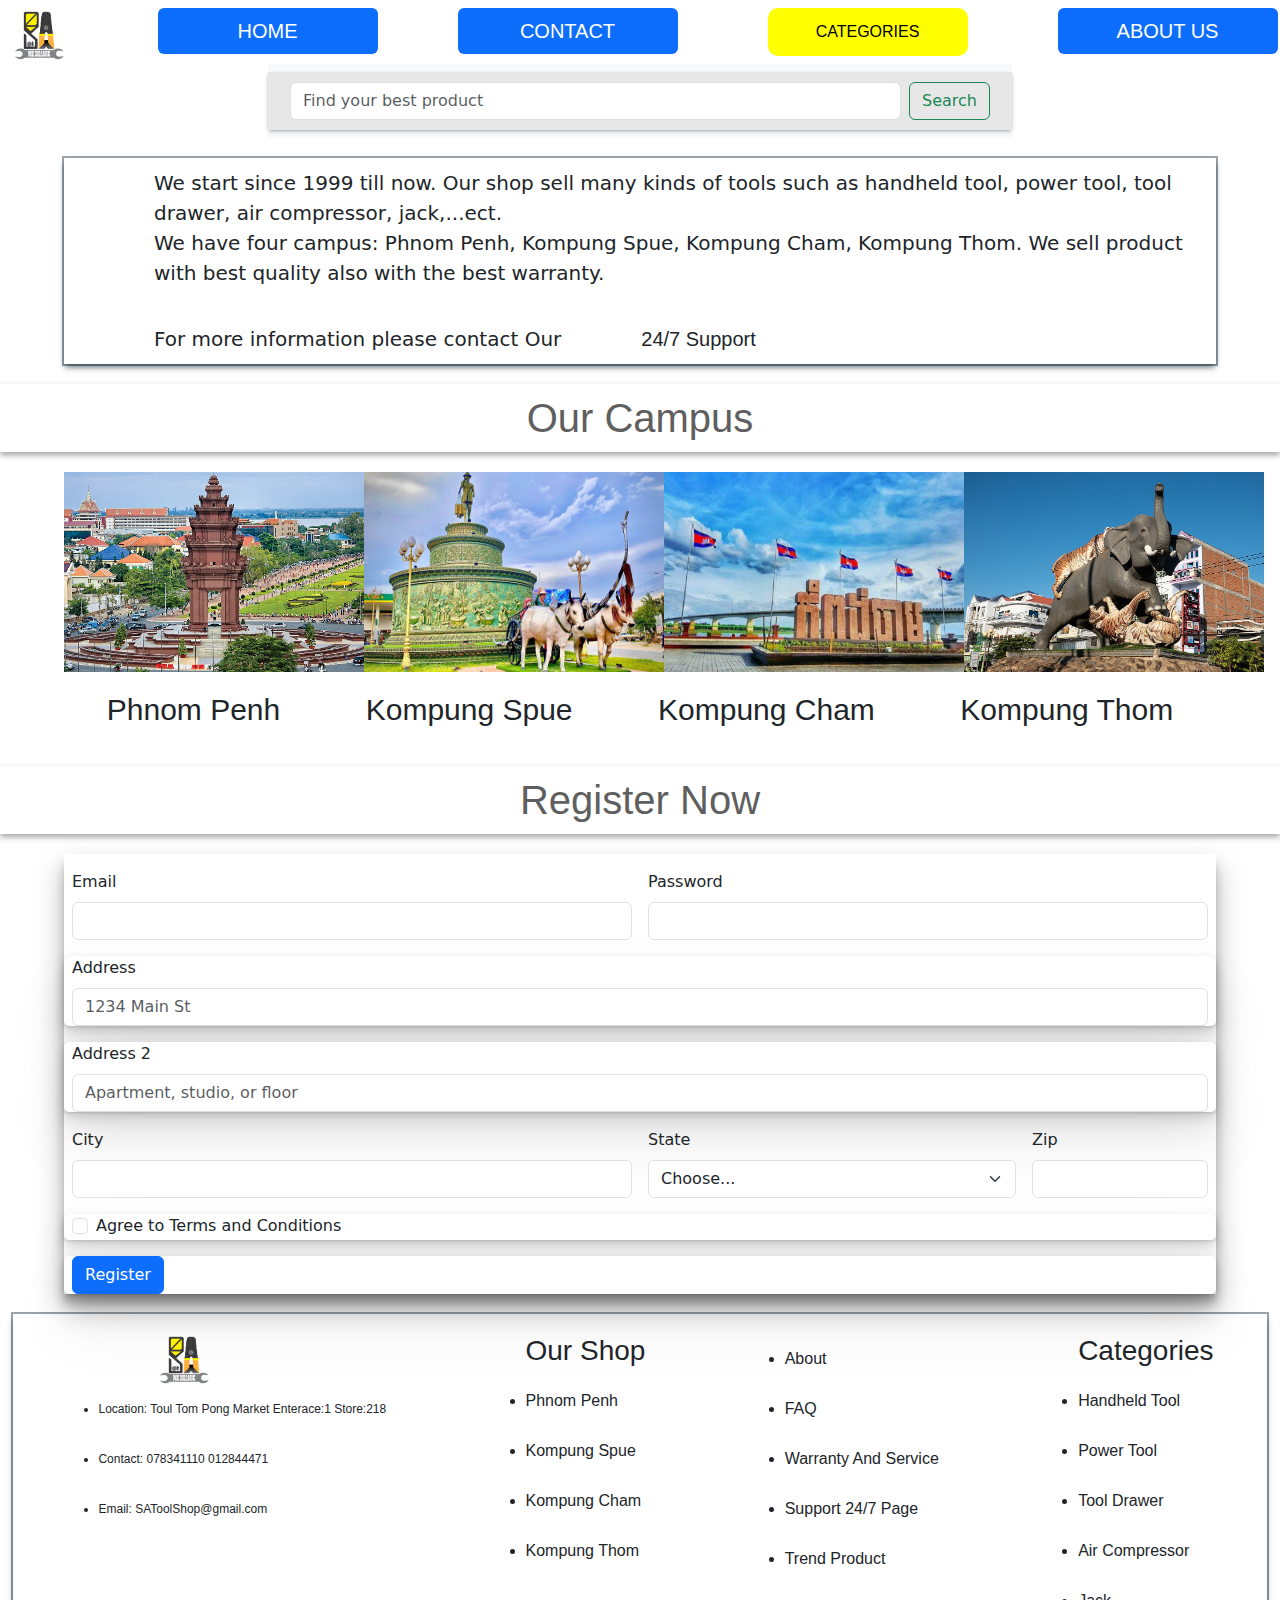
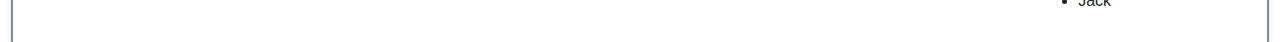
<file: indexabout.html>
<!DOCTYPE html>
<html lang="en">
<head>
    <meta charset="UTF-8">
    <meta name="viewport" content="width=device-width, initial-scale=1.0">
    <title>SA Tools Shop</title>
    <link rel="stylesheet" href="styles.css">
    <link rel="stylesheet" href="css/bootstrap.min.css">
    <script src="js/bootstrap.min.js"></script>
    <link rel="stylesheet" href="styleabout.css">
    <link rel="stylesheet" href="https://fonts.googleapis.com/css2?family=Material+Symbols+Outlined:opsz,wght,FILL,GRAD@20..48,100..700,0..1,-50..200" />
</head>
<body>

    <div class="nav">
        <div class="logo"><img class="logoimage" src="logo.png" alt="">
        </div>
        <div class="navbar">
          <ul class="nav nav-pills nav-fill">
            <li class="nav-item">
              <a class="nav-link active" aria-current="page" href="index.html">HOME</a>
            </li>
            <li class="nav-item">
              <a class="nav-link active" aria-current="page" href="indexcontact.html">CONTACT</a>
            </li>
            <div class="dropdown">
                <button class="dropbtn">CATEGORIES</button>
                <div class="dropdown-content">
                  <a href="indexcategories.html">Handheld Tool</a>
                  <a href="indexpowertool.html">Power Tool</a>
                  <a href="indextooldrawer.html">Tool Drawer</a>
                  <a href="indexaircompressor.html">Air Compressor</a>
                  <a href="indexjack.html">Jack</a>
                </div>
              </div>
            <li class="nav-item">
                <a class="nav-link active" aria-current="page" href="indexabout.html">ABOUT US</a>
            </li>
        </ul>
        </div>
    </div>
    
    <div class="search">

        <nav class="navbar bg-body-tertiary">
            <div class="container-fluid">
              <form class="d-flex" role="search">
                <input class="form-control me-2" type="search" placeholder="Find your best product" aria-label="Search">
                <button class="btn btn-outline-success" type="submit">Search</button>
              </form>
            </div>
        </nav>
    </div>
    <div class="about">
        <div class="abouttext">
            <P>We start since 1999 till now. Our shop sell many kinds of tools such as handheld tool, power tool, tool drawer, air compressor, jack,...ect.<br> We have four campus: Phnom Penh, Kompung Spue, Kompung Cham, Kompung Thom. We sell product with best quality also with the best warranty.</P>
            <p>For more information please contact Our<a>24/7 Support</a></p>
        </div>
        <div class="aboutimagetext">
            <h1>Our Campus</h1>
        </div>
        <div class="aboutimage">
            <img src="phnom penh.jpg" alt="">
            <img src="kompung spue.jpg" alt="">
            <img src="kompung cham.jpg" alt="">
            <img src="kompung thom.jpg" alt="">   
        </div>
        <div class="aboutimagename">
            <h3>Phnom Penh</h3>
            <h3>Kompung Spue</h3>
            <h3>Kompung Cham</h3>
            <h3>Kompung Thom</h3>
        </div>
        <div class="aboutregister">
            <div class="aboutregistertext">
                <h1>Register Now</h1>
            </div>
            
            <form class="row g-3">
                <div class="col-md-6">
                  <label for="inputEmail4" class="form-label">Email</label>
                  <input type="email" class="form-control" id="inputEmail4">
                </div>
                <div class="col-md-6">
                  <label for="inputPassword4" class="form-label">Password</label>
                  <input type="password" class="form-control" id="inputPassword4">
                </div>
                <div class="col-12">
                  <label for="inputAddress" class="form-label">Address</label>
                  <input type="text" class="form-control" id="inputAddress" placeholder="1234 Main St">
                </div>
                <div class="col-12">
                  <label for="inputAddress2" class="form-label">Address 2</label>
                  <input type="text" class="form-control" id="inputAddress2" placeholder="Apartment, studio, or floor">
                </div>
                <div class="col-md-6">
                  <label for="inputCity" class="form-label">City</label>
                  <input type="text" class="form-control" id="inputCity">
                </div>
                <div class="col-md-4">
                  <label for="inputState" class="form-label">State</label>
                  <select id="inputState" class="form-select">
                    <option selected>Choose...</option>
                    <option>...</option>
                  </select>
                </div>
                <div class="col-md-2">
                  <label for="inputZip" class="form-label">Zip</label>
                  <input type="text" class="form-control" id="inputZip">
                </div>
                <div class="col-12">
                  <div class="form-check">
                    <input class="form-check-input" type="checkbox" id="gridCheck">
                    <label class="form-check-label" for="gridCheck">
                        Agree to Terms and Conditions
                    </label>
                  </div>
                </div>
                <div class="col-12">
                  <button type="submit" class="btn btn-primary">Register</button>
                </div>
              </form>

        </div>
    </div>
    <div class="footer">
        <ul>
          <img src="logo.png" alt="">
          <li class="information">Location: Toul Tom Pong Market Enterace:1 Store:218 </li>
          <li class="information">Contact: 078341110 012844471</li>
          <li class="information">Email: SAToolShop@gmail.com</li>
        </ul>
        <ul>
          <h3>Our Shop</h3>
          <li>Phnom Penh</li>
          <li>Kompung Spue</li>
          <li>Kompung Cham</li>
          <li>Kompung Thom</li>
        </ul>
        <ul>
          <li>About</li>
          <li>FAQ</li>
          <li>Warranty And Service</li>
          <li>Support 24/7 Page</li>
          <li>Trend Product</li>
        </ul>
        <ul>
          <h3>Categories</h3>
          <li>Handheld Tool</li>
          <li>Power Tool</li>
          <li>Tool Drawer</li>
          <li>Air Compressor</li>
          <li>Jack</li>
        </ul>
      </div>
    </body>
    </html>
</file>
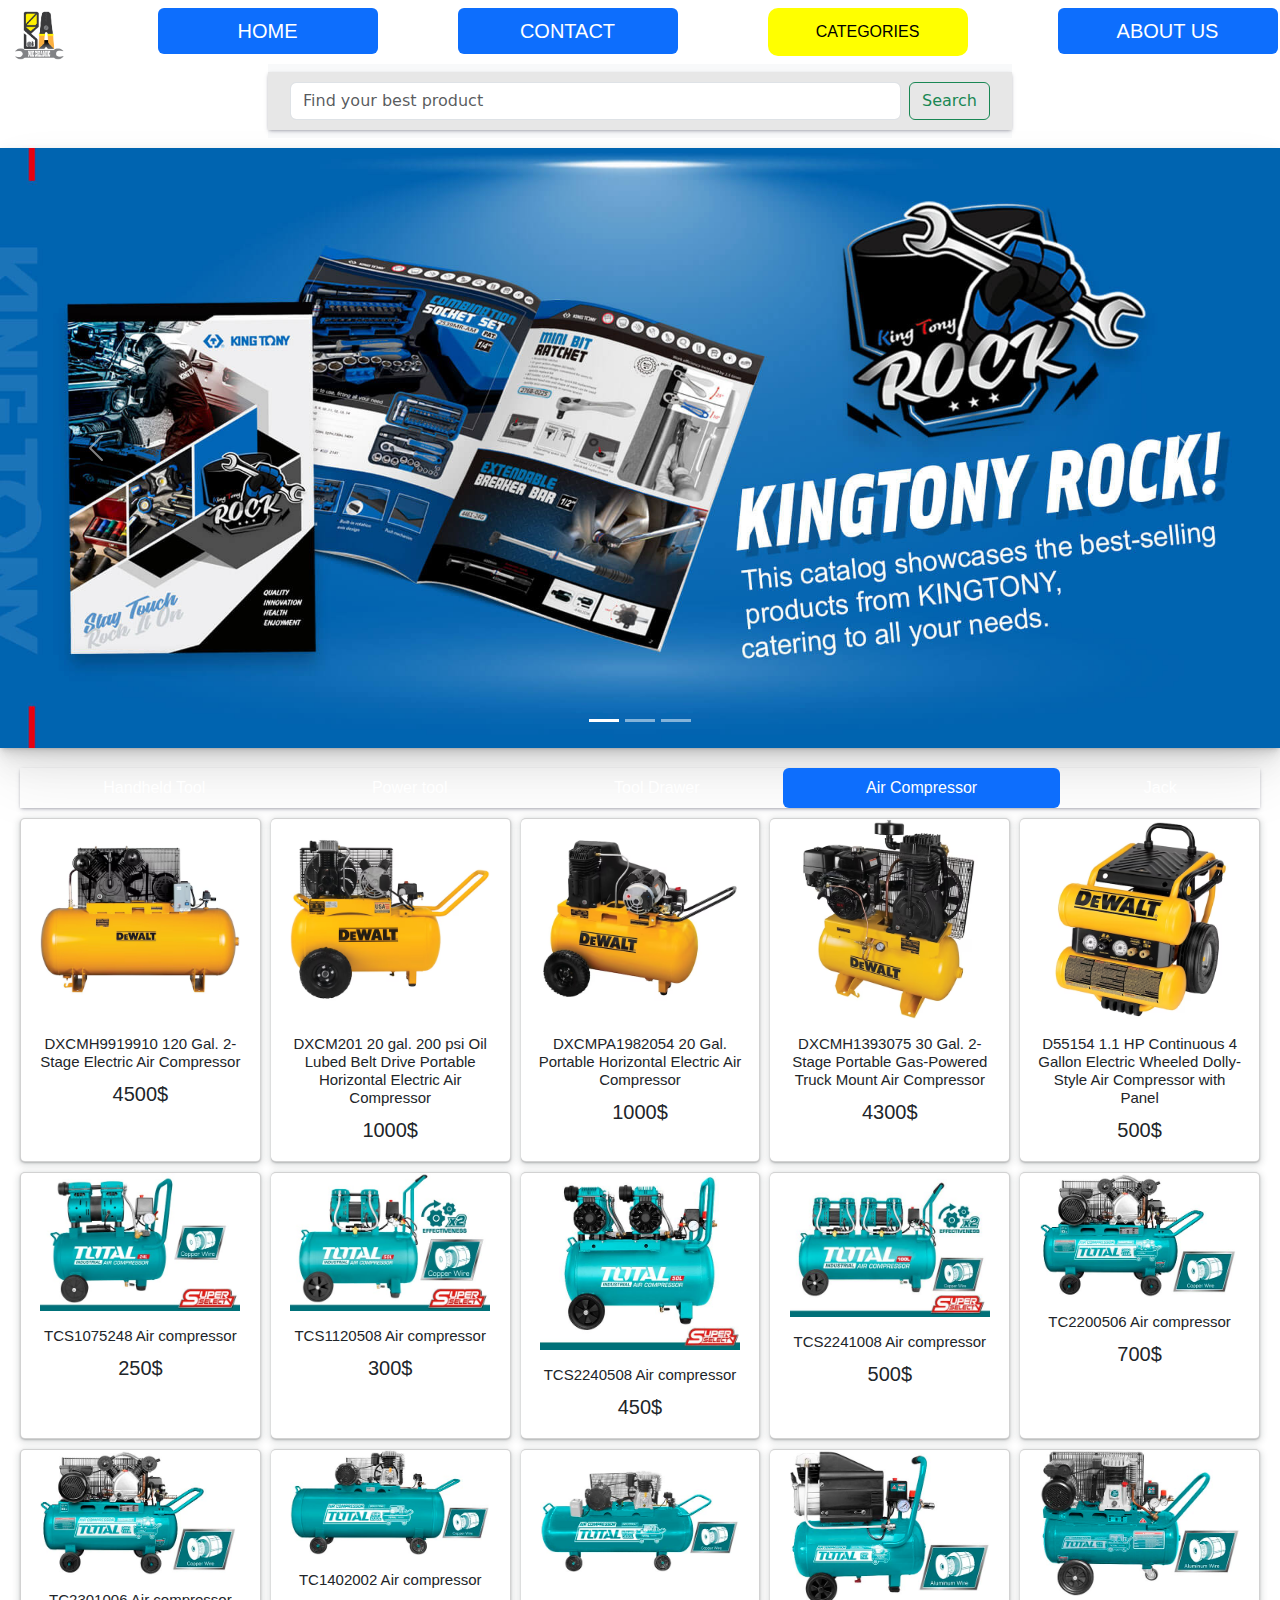
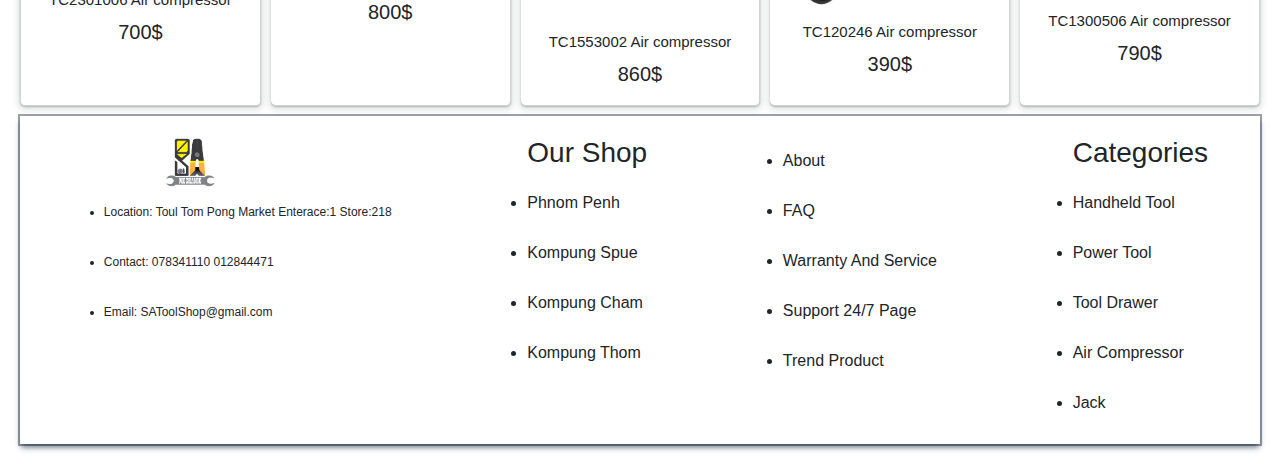
<file: indexaircompressor.html>
<!DOCTYPE html>
<html lang="en">
<head>
    <meta charset="UTF-8">
    <meta name="viewport" content="width=device-width, initial-scale=1.0">
    <title>SA Tools Shop</title>
    <link rel="stylesheet" href="styles.css">
    <link rel="stylesheet" href="css/bootstrap.min.css">
    <script src="js/bootstrap.min.js"></script>
    <link rel="stylesheet" href="stylecategoes.css">
    <link rel="stylesheet" href="https://fonts.googleapis.com/css2?family=Material+Symbols+Outlined:opsz,wght,FILL,GRAD@20..48,100..700,0..1,-50..200" />
</head>
<body>

    <div class="nav">
        <div class="logo"><img class="logoimage" src="logo.png" alt="">
        </div>
        <div class="navbar">
          <ul class="nav nav-pills nav-fill">
            <li class="nav-item">
              <a class="nav-link active" aria-current="page" href="index.html">HOME</a>
            </li>
            <li class="nav-item">
              <a class="nav-link active" aria-current="page" href="indexcontact.html">CONTACT</a>
            </li>
            <div class="dropdown">
                <button class="dropbtn">CATEGORIES</button>
                <div class="dropdown-content">
                  <a href="indexcategories.html">Handheld Tool</a>
                  <a href="indexpowertool.html">Power Tool</a>
                  <a href="indextooldrawer.html">Tool Drawer</a>
                  <a href="indexaircompressor.html">Air Compressor</a>
                  <a href="indexjack.html">Jack</a>
                </div>
              </div>
            <li class="nav-item">
                <a class="nav-link active" aria-current="page" href="indexabout.html">ABOUT US</a>
            </li>
        </ul>
        </div>
    </div>
    
    <div class="search">

        <nav class="navbar bg-body-tertiary">
            <div class="container-fluid">
              <form class="d-flex" role="search">
                <input class="form-control me-2" type="search" placeholder="Find your best product" aria-label="Search">
                <button class="btn btn-outline-success" type="submit">Search</button>
              </form>
            </div>
        </nav>
    </div>

    <div class="slideshow">
        <div class="col-12">
            <div id="carouselExampleCaptions" class="carousel slide">
                <div class="carousel-indicators">
                  <button type="button" data-bs-target="#carouselExampleCaptions" data-bs-slide-to="0" class="active" aria-current="true" aria-label="Slide 1"></button>
                  <button type="button" data-bs-target="#carouselExampleCaptions" data-bs-slide-to="1" aria-label="Slide 2"></button>
                  <button type="button" data-bs-target="#carouselExampleCaptions" data-bs-slide-to="2" aria-label="Slide 3"></button>
                </div>
                <div class="carousel-inner">
                  <div class="carousel-item active">
                    <img src="b1.jpg" class="d-block w-100" alt="...">
                    <div class="carousel-caption d-none d-md-block">
                    </div>
                  </div>
                  <div class="carousel-item">
                    <img src="b2.jpg" class="d-block w-100" alt="...">
                    <div class="carousel-caption d-none d-md-block">
                    </div>
                  </div>
                  <div class="carousel-item">
                    <img src="b3.png" class="d-block w-100" alt="...">
                    <div class="carousel-caption d-none d-md-block">
                    </div>
                  </div>
                </div>
                <button class="carousel-control-prev" type="button" data-bs-target="#carouselExampleCaptions" data-bs-slide="prev">
                  <span class="carousel-control-prev-icon" aria-hidden="true"></span>
                  <span class="visually-hidden">Previous</span>
                </button>
                <button class="carousel-control-next" type="button" data-bs-target="#carouselExampleCaptions" data-bs-slide="next">
                  <span class="carousel-control-next-icon" aria-hidden="true"></span>
                  <span class="visually-hidden">Next</span>
                </button>
              </div>
        </div>
        </div>
    </div>
    <div class="navcategories">

        <ul class="nav nav-pills nav-fill">
            <li class="nav-item">
              <a class="nav-link" href="indexcategories.html">Handheld Tool</a>
            </li>
            <li class="nav-item">
              <a class="nav-link" href="indexpowertool.html">Power tool</a>
            </li>
            <li class="nav-item">
              <a class="nav-link" href="indextooldrawer.html">Tool Drawer</a>
            </li>
            <li class="nav-item">
              <a class="nav-link active" aria-current="page" href="#">Air Compressor</a>
            </li>
            <li class="nav-item">
              <a class="nav-link" href="indexjack.html">Jack</a>
            </li>
          </ul>
        
        <div class="navcategoriescard">
            <div class="card-group">
                <div class="card">
                  <img src="air  compressor/DXCMH9919910" class="card-img-top" alt="...">
                  <div class="card-body">
                    <h5 class="card-title">DXCMH9919910 120 Gal. 2-Stage Electric Air Compressor</h5>
                    <p class="card-text">4500$</p>
                  </div>
                </div>
                <div class="card">
                  <img src="air  compressor/DXCM201" class="card-img-top" alt="...">
                  <div class="card-body">
                    <h5 class="card-title">DXCM201 20 gal. 200 psi Oil Lubed Belt Drive Portable Horizontal Electric Air Compressor</h5>
                    <p class="card-text">1000$</p>
                  </div>
                </div>
                <div class="card">
                  <img src="air  compressor/DXCMPA1982054" class="card-img-top" alt="...">
                  <div class="card-body">
                    <h5 class="card-title">DXCMPA1982054 20 Gal. Portable Horizontal Electric Air Compressor</h5>
                    <p class="card-text">1000$</p>
                  </div>
                </div>
                <div class="card">
                    <img src="air  compressor/DXCMH1393075" class="card-img-top" alt="...">
                    <div class="card-body">
                      <h5 class="card-title">DXCMH1393075 30 Gal. 2-Stage Portable Gas-Powered Truck Mount Air Compressor</h5>
                      <p class="card-text">4300$</p>
                    </div>
                  </div>
                  <div class="card">
                    <img src="air  compressor/D55154" class="card-img-top" alt="...">
                    <div class="card-body">
                      <h5 class="card-title">D55154 1.1 HP Continuous 4 Gallon Electric Wheeled Dolly-Style Air Compressor with Panel</h5>
                      <p class="card-text">500$</p>
                    </div>
                  </div>
              </div>
              
              <div class="card-group">
                <div class="card">
                  <img src="air  compressor/TCS1075248.jpg" class="card-img-top" alt="...">
                  <div class="card-body">
                    <h5 class="card-title">TCS1075248 Air compressor</h5>
                    <p class="card-text">250$</p>
                  </div>
                </div>
                <div class="card">
                  <img src="air  compressor/TCS1120508.jpg" class="card-img-top" alt="...">
                  <div class="card-body">
                    <h5 class="card-title">TCS1120508 Air compressor</h5>
                    <p class="card-text">300$</p>
                  </div>
                </div>
                <div class="card">
                  <img src="air  compressor/TCS2240508.jpg" class="card-img-top" alt="...">
                  <div class="card-body">
                    <h5 class="card-title">TCS2240508 Air compressor</h5>
                    <p class="card-text">450$</p>
                  </div>
                </div>
                <div class="card">
                    <img src="air  compressor/TCS2241008.jpg" class="card-img-top" alt="...">
                    <div class="card-body">
                      <h5 class="card-title">TCS2241008 Air compressor</h5>
                      <p class="card-text">500$</p>
                    </div>
                  </div>
                  <div class="card">
                    <img src="air  compressor/TC2200506.jpg" class="card-img-top" alt="...">
                    <div class="card-body">
                      <h5 class="card-title">TC2200506 Air compressor</h5>
                      <p class="card-text">700$</p>
                    </div>
                  </div>
              </div>
              
              <div class="card-group">
                <div class="card">
                  <img src="air  compressor/TC2301006.jpg" class="card-img-top" alt="...">
                  <div class="card-body">
                    <h5 class="card-title">TC2301006 Air compressor</h5>
                    <p class="card-text">700$</p>
                  </div>
                </div>
                <div class="card">
                  <img src="air  compressor/TC1402002.jpg" class="card-img-top" alt="...">
                  <div class="card-body">
                    <h5 class="card-title">TC1402002 Air compressor</h5>
                    <p class="card-text">800$</p>
                  </div>
                </div>
                <div class="card">
                  <img class="spanner" src="air  compressor/TC1553002.jpg" class="card-img-top" alt="...">
                  <div class="card-body">
                    <h5 class="card-title1">TC1553002 Air compressor</h5>
                    <p class="card-text">860$</p>
                  </div>
                </div>
                <div class="card">
                    <img src="air  compressor/TC120246.jpg" class="card-img-top" alt="...">
                    <div class="card-body">
                      <h5 class="card-title">TC120246 Air compressor</h5>
                      <p class="card-text">390$</p>
                    </div>
                  </div>
                  <div class="card">
                    <img src="air  compressor/TC1300506.jpg" class="card-img-top" alt="...">
                    <div class="card-body">
                      <h5 class="card-title">TC1300506 Air compressor</h5>
                      <p class="card-text">790$</p>
                    </div>
                  </div>
              </div>
              
        </div>
        <div class="footer">
            <ul>
              <img src="logo.png" alt="">
              <li class="information">Location: Toul Tom Pong Market Enterace:1 Store:218 </li>
              <li class="information">Contact: 078341110 012844471</li>
              <li class="information">Email: SAToolShop@gmail.com</li>
            </ul>
            <ul>
              <h3>Our Shop</h3>
              <li>Phnom Penh</li>
              <li>Kompung Spue</li>
              <li>Kompung Cham</li>
              <li>Kompung Thom</li>
            </ul>
            <ul>
              <li>About</li>
              <li>FAQ</li>
              <li>Warranty And Service</li>
              <li>Support 24/7 Page</li>
              <li>Trend Product</li>
            </ul>
            <ul>
              <h3>Categories</h3>
              <li>Handheld Tool</li>
              <li>Power Tool</li>
              <li>Tool Drawer</li>
              <li>Air Compressor</li>
              <li>Jack</li>
            </ul>
          </div>     
    </div>
</file>
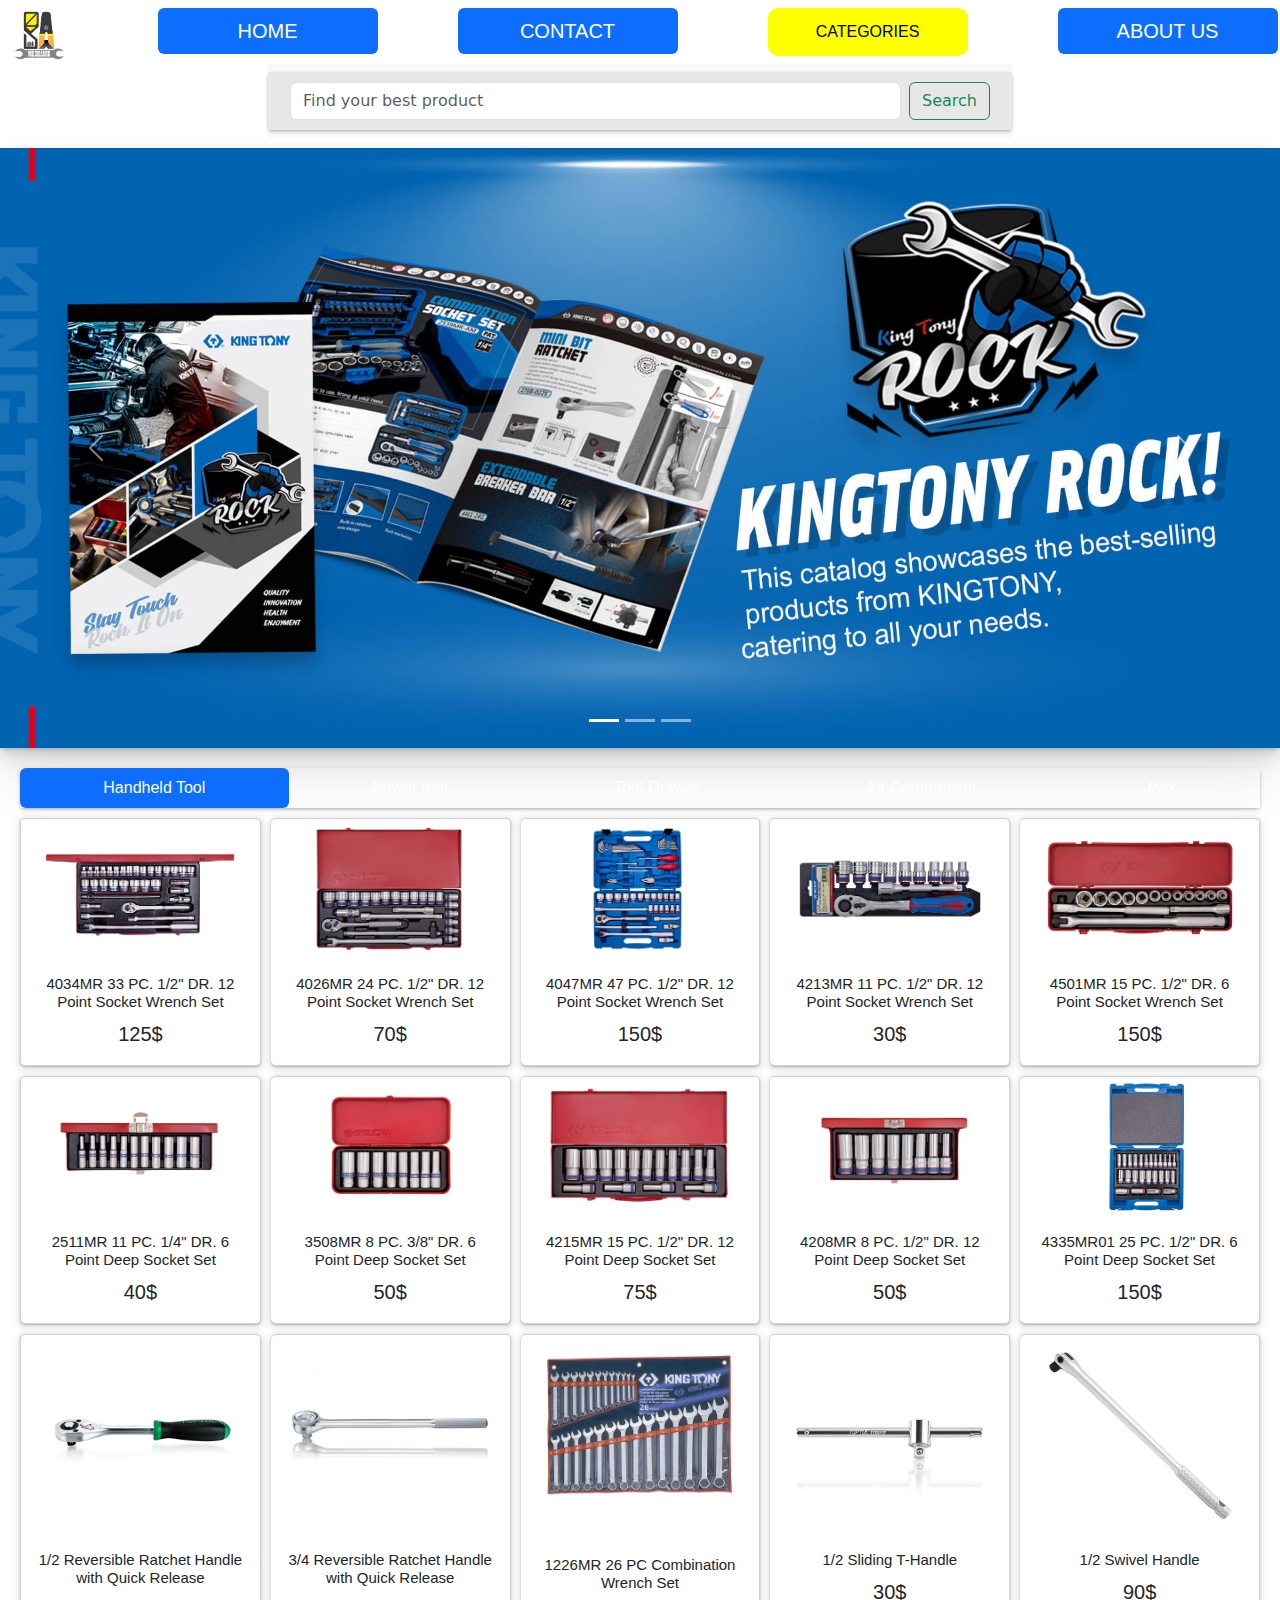
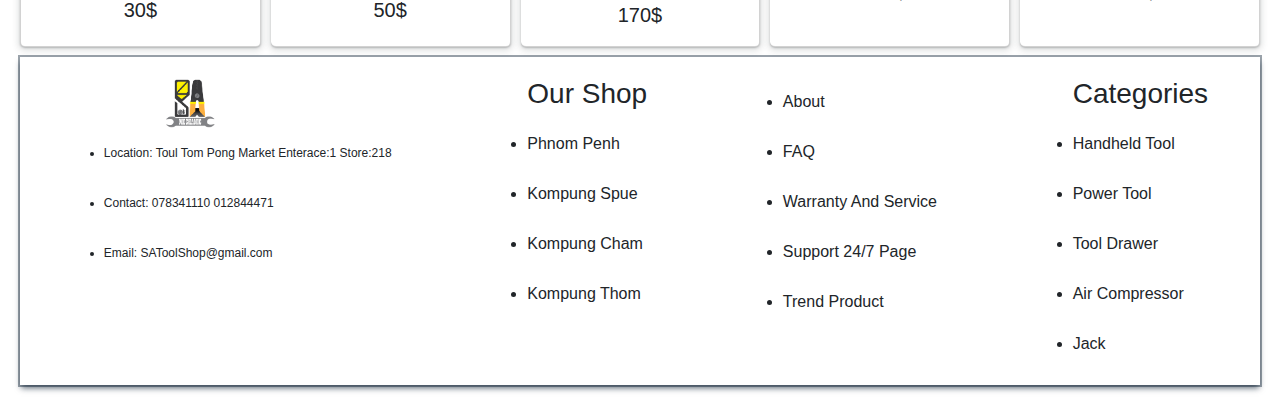
<file: indexcategories.html>
<!DOCTYPE html>
<html lang="en">
<head>
    <meta charset="UTF-8">
    <meta name="viewport" content="width=device-width, initial-scale=1.0">
    <title>SA Tools Shop</title>
    <link rel="stylesheet" href="styles.css">
    <link rel="stylesheet" href="css/bootstrap.min.css">
    <script src="js/bootstrap.min.js"></script>
    <link rel="stylesheet" href="stylecategoes.css">
    <link rel="stylesheet" href="https://fonts.googleapis.com/css2?family=Material+Symbols+Outlined:opsz,wght,FILL,GRAD@20..48,100..700,0..1,-50..200" />
</head>
<body>

    <div class="nav">
        <div class="logo"><img class="logoimage" src="logo.png" alt="">
        </div>
        <div class="navbar">
          <ul class="nav nav-pills nav-fill">
            <li class="nav-item">
              <a class="nav-link active" aria-current="page" href="index.html">HOME</a>
            </li>
            <li class="nav-item">
              <a class="nav-link active" aria-current="page" href="indexcontact.html">CONTACT</a>
            </li>
            <div class="dropdown">
                <button class="dropbtn">CATEGORIES</button>
                <div class="dropdown-content">
                  <a href="indexcategories.html">Handheld Tool</a>
                  <a href="indexpowertool.html">Power Tool</a>
                  <a href="indextooldrawer.html">Tool Drawer</a>
                  <a href="indexaircompressor.html">Air Compressor</a>
                  <a href="indexjack.html">Jack</a>
                </div>
              </div>
            <li class="nav-item">
                <a class="nav-link active" aria-current="page" href="indexabout.html">ABOUT US</a>
            </li>
        </ul>
        </div>
    </div>
    
    <div class="search">

        <nav class="navbar bg-body-tertiary">
            <div class="container-fluid">
              <form class="d-flex" role="search">
                <input class="form-control me-2" type="search" placeholder="Find your best product" aria-label="Search">
                <button class="btn btn-outline-success" type="submit">Search</button>
              </form>
            </div>
        </nav>
    </div>

    <div class="slideshow">
        <div class="col-12">
            <div id="carouselExampleCaptions" class="carousel slide">
                <div class="carousel-indicators">
                  <button type="button" data-bs-target="#carouselExampleCaptions" data-bs-slide-to="0" class="active" aria-current="true" aria-label="Slide 1"></button>
                  <button type="button" data-bs-target="#carouselExampleCaptions" data-bs-slide-to="1" aria-label="Slide 2"></button>
                  <button type="button" data-bs-target="#carouselExampleCaptions" data-bs-slide-to="2" aria-label="Slide 3"></button>
                </div>
                <div class="carousel-inner">
                  <div class="carousel-item active">
                    <img src="b1.jpg" class="d-block w-100" alt="...">
                    <div class="carousel-caption d-none d-md-block">
                    </div>
                  </div>
                  <div class="carousel-item">
                    <img src="b2.jpg" class="d-block w-100" alt="...">
                    <div class="carousel-caption d-none d-md-block">
                    </div>
                  </div>
                  <div class="carousel-item">
                    <img src="b3.png" class="d-block w-100" alt="...">
                    <div class="carousel-caption d-none d-md-block">
                    </div>
                  </div>
                </div>
                <button class="carousel-control-prev" type="button" data-bs-target="#carouselExampleCaptions" data-bs-slide="prev">
                  <span class="carousel-control-prev-icon" aria-hidden="true"></span>
                  <span class="visually-hidden">Previous</span>
                </button>
                <button class="carousel-control-next" type="button" data-bs-target="#carouselExampleCaptions" data-bs-slide="next">
                  <span class="carousel-control-next-icon" aria-hidden="true"></span>
                  <span class="visually-hidden">Next</span>
                </button>
              </div>
        </div>
        </div>
    </div>
    <div class="navcategories">

        <ul class="nav nav-pills nav-fill">
            <li class="nav-item">
              <a class="nav-link active" aria-current="page" href="#">Handheld Tool</a>
            </li>
            <li class="nav-item">
              <a class="nav-link" href="indexpowertool.html">Power tool</a>
            </li>
            <li class="nav-item">
              <a class="nav-link" href="indextooldrawer.html">Tool Drawer</a>
            </li>
            <li class="nav-item">
              <a class="nav-link" href="indexaircompressor.html">Air Compressor</a>
            </li>
            <li class="nav-item">
              <a class="nav-link" href="indexjack.html">Jack</a>
            </li>
          </ul>
        
        <div class="navcategoriescard">

            <div class="card-group">
                <div class="card">
                  <img src="handheld/4034MR.png" class="card-img-top" alt="...">
                  <div class="card-body">
                    <h5 class="card-title">4034MR 33 PC. 1/2" DR. 12 Point Socket Wrench Set</h5>
                    <p class="card-text">125$</p>
                  </div>
                </div>
                <div class="card">
                  <img src="handheld/4026MR.png" class="card-img-top" alt="...">
                  <div class="card-body">
                    <h5 class="card-title">4026MR 24 PC. 1/2" DR. 12 Point Socket Wrench Set</h5>
                    <p class="card-text">70$</p>
                  </div>
                </div>
                <div class="card">
                  <img src="handheld/4047MR.png" class="card-img-top" alt="...">
                  <div class="card-body">
                    <h5 class="card-title">4047MR 47 PC. 1/2" DR. 12 Point Socket Wrench Set</h5>
                    <p class="card-text">150$</p>
                  </div>
                </div>
                <div class="card">
                    <img src="handheld/4213MR.png" class="card-img-top" alt="...">
                    <div class="card-body">
                      <h5 class="card-title">4213MR 11 PC. 1/2" DR. 12 Point Socket Wrench Set</h5>
                      <p class="card-text">30$</p>
                    </div>
                  </div>
                  <div class="card">
                    <img src="handheld/4501MR.png" class="card-img-top" alt="...">
                    <div class="card-body">
                      <h5 class="card-title">4501MR 15 PC. 1/2" DR. 6 Point Socket Wrench Set</h5>
                      <p class="card-text">150$</p>
                    </div>
                  </div>
              </div>
              
              <div class="card-group">
                <div class="card">
                  <img src="handheld/2511MR.png" class="card-img-top" alt="...">
                  <div class="card-body">
                    <h5 class="card-title">2511MR 11 PC. 1/4" DR. 6 Point Deep Socket Set</h5>
                    <p class="card-text">40$</p>
                  </div>
                </div>
                <div class="card">
                  <img src="handheld/3508MR.png" class="card-img-top" alt="...">
                  <div class="card-body">
                    <h5 class="card-title">3508MR 8 PC. 3/8" DR. 6 Point Deep Socket Set</h5>
                    <p class="card-text">50$</p>
                  </div>
                </div>
                <div class="card">
                  <img src="handheld/4215MR.png" class="card-img-top" alt="...">
                  <div class="card-body">
                    <h5 class="card-title">4215MR 15 PC. 1/2" DR. 12 Point Deep Socket Set</h5>
                    <p class="card-text">75$</p>
                  </div>
                </div>
                <div class="card">
                    <img src="handheld/4208MR.png" class="card-img-top" alt="...">
                    <div class="card-body">
                      <h5 class="card-title">4208MR 8 PC. 1/2" DR. 12 Point Deep Socket Set</h5>
                      <p class="card-text">50$</p>
                    </div>
                  </div>
                  <div class="card">
                    <img src="handheld/4335MR01.png" class="card-img-top" alt="...">
                    <div class="card-body">
                      <h5 class="card-title">4335MR01 25 PC. 1/2" DR. 6 Point Deep Socket Set</h5>
                      <p class="card-text">150$</p>
                    </div>
                  </div>
              </div>
              
              <div class="card-group">
                <div class="card">
                  <img src="handheld/Reversible Ratchet Handle.jpg" class="card-img-top" alt="...">
                  <div class="card-body">
                    <h5 class="card-title">1/2 Reversible Ratchet Handle with Quick Release</h5>
                    <p class="card-text">30$</p>
                  </div>
                </div>
                <div class="card">
                  <img src="handheld/toptul-reversible-ratchet-with-quick-release-3-4-chfs2451-41c__86866.jpg" class="card-img-top" alt="...">
                  <div class="card-body">
                    <h5 class="card-title">3/4 Reversible Ratchet Handle with Quick Release</h5>
                    <p class="card-text">50$</p>
                  </div>
                </div>
                <div class="card">
                  <img class="spanner" src="spanner wrench 1226MR.png" class="card-img-top" alt="...">
                  <div class="card-body">
                    <h5 class="card-title1">1226MR 26 PC Combination Wrench Set</h5>
                    <p class="card-text">170$</p>
                  </div>
                </div>
                <div class="card">
                    <img src="handheld/Sliding T-Handle.jpg" class="card-img-top" alt="...">
                    <div class="card-body">
                      <h5 class="card-title">1/2 Sliding T-Handle</h5>
                      <p class="card-text">30$</p>
                    </div>
                  </div>
                  <div class="card">
                    <img src="handheld/Swivel Handle.jpg" class="card-img-top" alt="...">
                    <div class="card-body">
                      <h5 class="card-title">1/2 Swivel Handle</h5>
                      <p class="card-text">90$</p>
                    </div>
                  </div>
              </div>
              
        </div>
        <div class="footer">
            <ul>
              <img src="logo.png" alt="">
              <li class="information">Location: Toul Tom Pong Market Enterace:1 Store:218 </li>
              <li class="information">Contact: 078341110 012844471</li>
              <li class="information">Email: SAToolShop@gmail.com</li>
            </ul>
            <ul>
              <h3>Our Shop</h3>
              <li>Phnom Penh</li>
              <li>Kompung Spue</li>
              <li>Kompung Cham</li>
              <li>Kompung Thom</li>
            </ul>
            <ul>
              <li>About</li>
              <li>FAQ</li>
              <li>Warranty And Service</li>
              <li>Support 24/7 Page</li>
              <li>Trend Product</li>
            </ul>
            <ul>
              <h3>Categories</h3>
              <li>Handheld Tool</li>
              <li>Power Tool</li>
              <li>Tool Drawer</li>
              <li>Air Compressor</li>
              <li>Jack</li>
            </ul>
          </div>     
    </div>
</file>
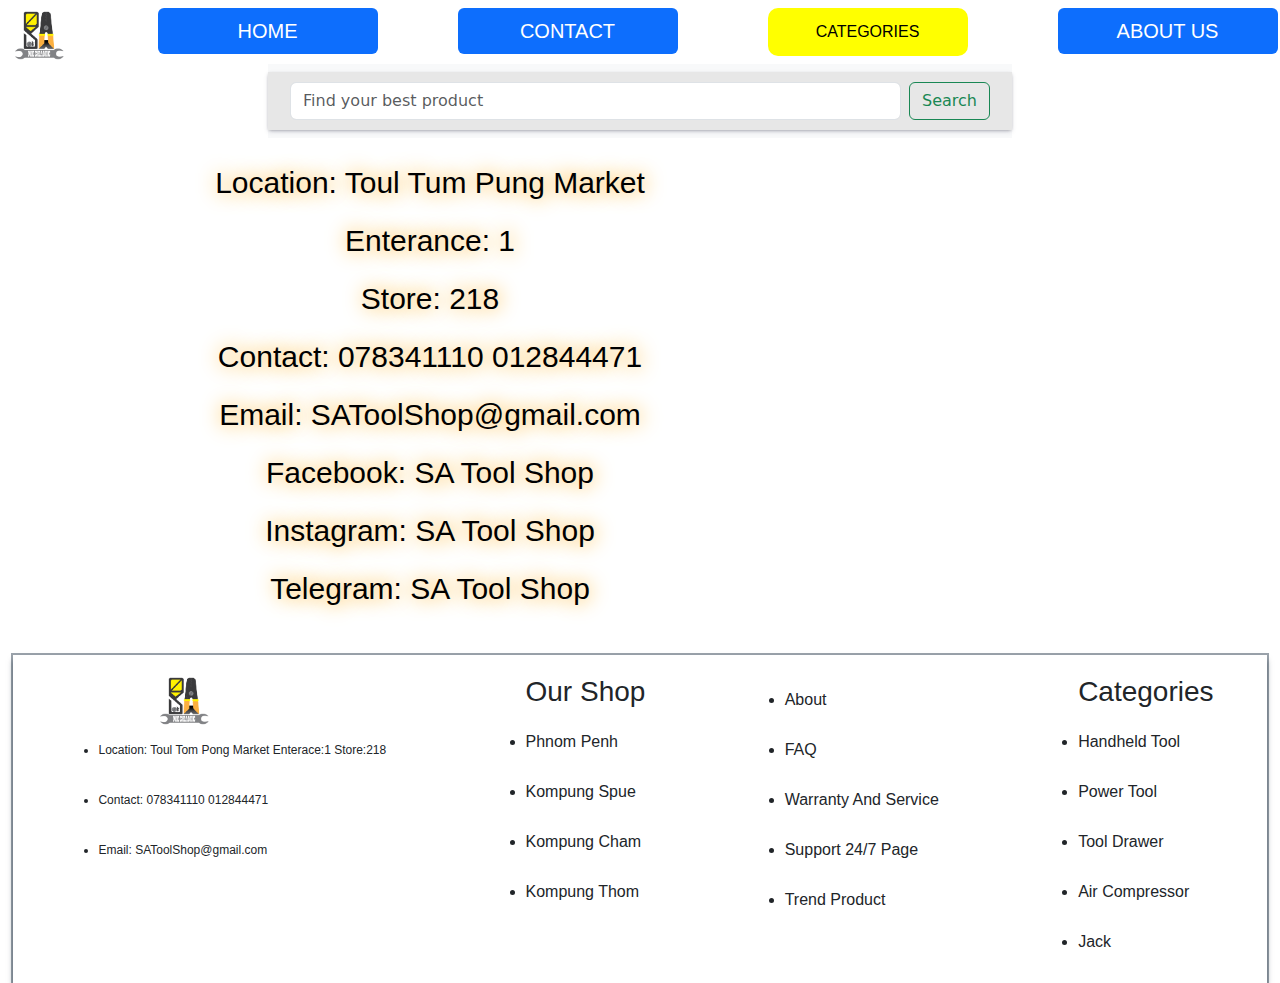
<file: indexcontact.html>
<!DOCTYPE html>
<html lang="en">
<head>
    <meta charset="UTF-8">
    <meta name="viewport" content="width=device-width, initial-scale=1.0">
    <title>SA Tools Shop</title>
    <link rel="stylesheet" href="styles.css">
    <link rel="stylesheet" href="css/bootstrap.min.css">
    <script src="js/bootstrap.min.js"></script>
    <link rel="stylesheet" href="stylecontact.css">
    <link rel="stylesheet" href="https://fonts.googleapis.com/css2?family=Material+Symbols+Outlined:opsz,wght,FILL,GRAD@20..48,100..700,0..1,-50..200" />
</head>
<body>

    <div class="nav">
        <div class="logo"><img class="logoimage" src="logo.png" alt="">
        </div>
        <div class="navbar">
          <ul class="nav nav-pills nav-fill">
            <li class="nav-item">
              <a class="nav-link active" aria-current="page" href="index.html">HOME</a>
            </li>
            <li class="nav-item">
              <a class="nav-link active" aria-current="page" href="indexcontact.html">CONTACT</a>
            </li>
            <div class="dropdown">
                <button class="dropbtn">CATEGORIES</button>
                <div class="dropdown-content">
                  <a href="indexcategories.html">Handheld Tool</a>
                  <a href="indexpowertool.html">Power Tool</a>
                  <a href="indextooldrawer.html">Tool Drawer</a>
                  <a href="indexaircompressor.html">Air Compressor</a>
                  <a href="indexjack.html">Jack</a>
                </div>
              </div>
            <li class="nav-item">
                <a class="nav-link active" aria-current="page" href="indexabout.html">ABOUT US</a>
            </li>
        </ul>
        </div>
    </div>
    
    <div class="search">

        <nav class="navbar bg-body-tertiary">
            <div class="container-fluid">
              <form class="d-flex" role="search">
                <input class="form-control me-2" type="search" placeholder="Find your best product" aria-label="Search">
                <button class="btn btn-outline-success" type="submit">Search</button>
              </form>
            </div>
        </nav>
    </div>

    <div class="contact">
        <div class="col-9">
            <h1>Location: Toul Tum Pung Market</h1>
            <h1>Enterance: 1</h1>
            <h1>Store: 218</h1>
            <h1>Contact: 078341110 012844471</h1>
            <h1>Email: SAToolShop@gmail.com</h1>
            <h1>Facebook: SA Tool Shop</h1>
            <h1>Instagram: SA Tool Shop</h1>
            <h1>Telegram: SA Tool Shop</h1>
        </div>

        <div class="col-3">
            <iframe src="https://www.google.com/maps/embed?pb=!1m18!1m12!1m3!1d977.2886197468263!2d104.91381665695172!3d11.540774103581837!2m3!1f0!2f0!3f0!3m2!1i1024!2i768!4f13.1!3m3!1m2!1s0x310951b2c14da4f3%3A0x9ee2eccfc11a8f33!2zUnVzc2lhbiBNYXJrZXQgLyDhnpXhn5Lhnp_hnrbhnprhnpHhnr3hnpvhnpHhn4bhnpbhnrzhnoQ!5e0!3m2!1sen!2skh!4v1714022662951!5m2!1sen!2skh" width="600" height="450" style="border:0;" allowfullscreen="" loading="lazy" referrerpolicy="no-referrer-when-downgrade"></iframe>
        </div>
    </div>
    <div class="footer">
        <ul>
          <img src="logo.png" alt="">
          <li class="information">Location: Toul Tom Pong Market Enterace:1 Store:218 </li>
          <li class="information">Contact: 078341110 012844471</li>
          <li class="information">Email: SAToolShop@gmail.com</li>
        </ul>
        <ul>
          <h3>Our Shop</h3>
          <li>Phnom Penh</li>
          <li>Kompung Spue</li>
          <li>Kompung Cham</li>
          <li>Kompung Thom</li>
        </ul>
        <ul>
          <li>About</li>
          <li>FAQ</li>
          <li>Warranty And Service</li>
          <li>Support 24/7 Page</li>
          <li>Trend Product</li>
        </ul>
        <ul>
          <h3>Categories</h3>
          <li>Handheld Tool</li>
          <li>Power Tool</li>
          <li>Tool Drawer</li>
          <li>Air Compressor</li>
          <li>Jack</li>
        </ul>
      </div>
    </body>
    </html>
</file>
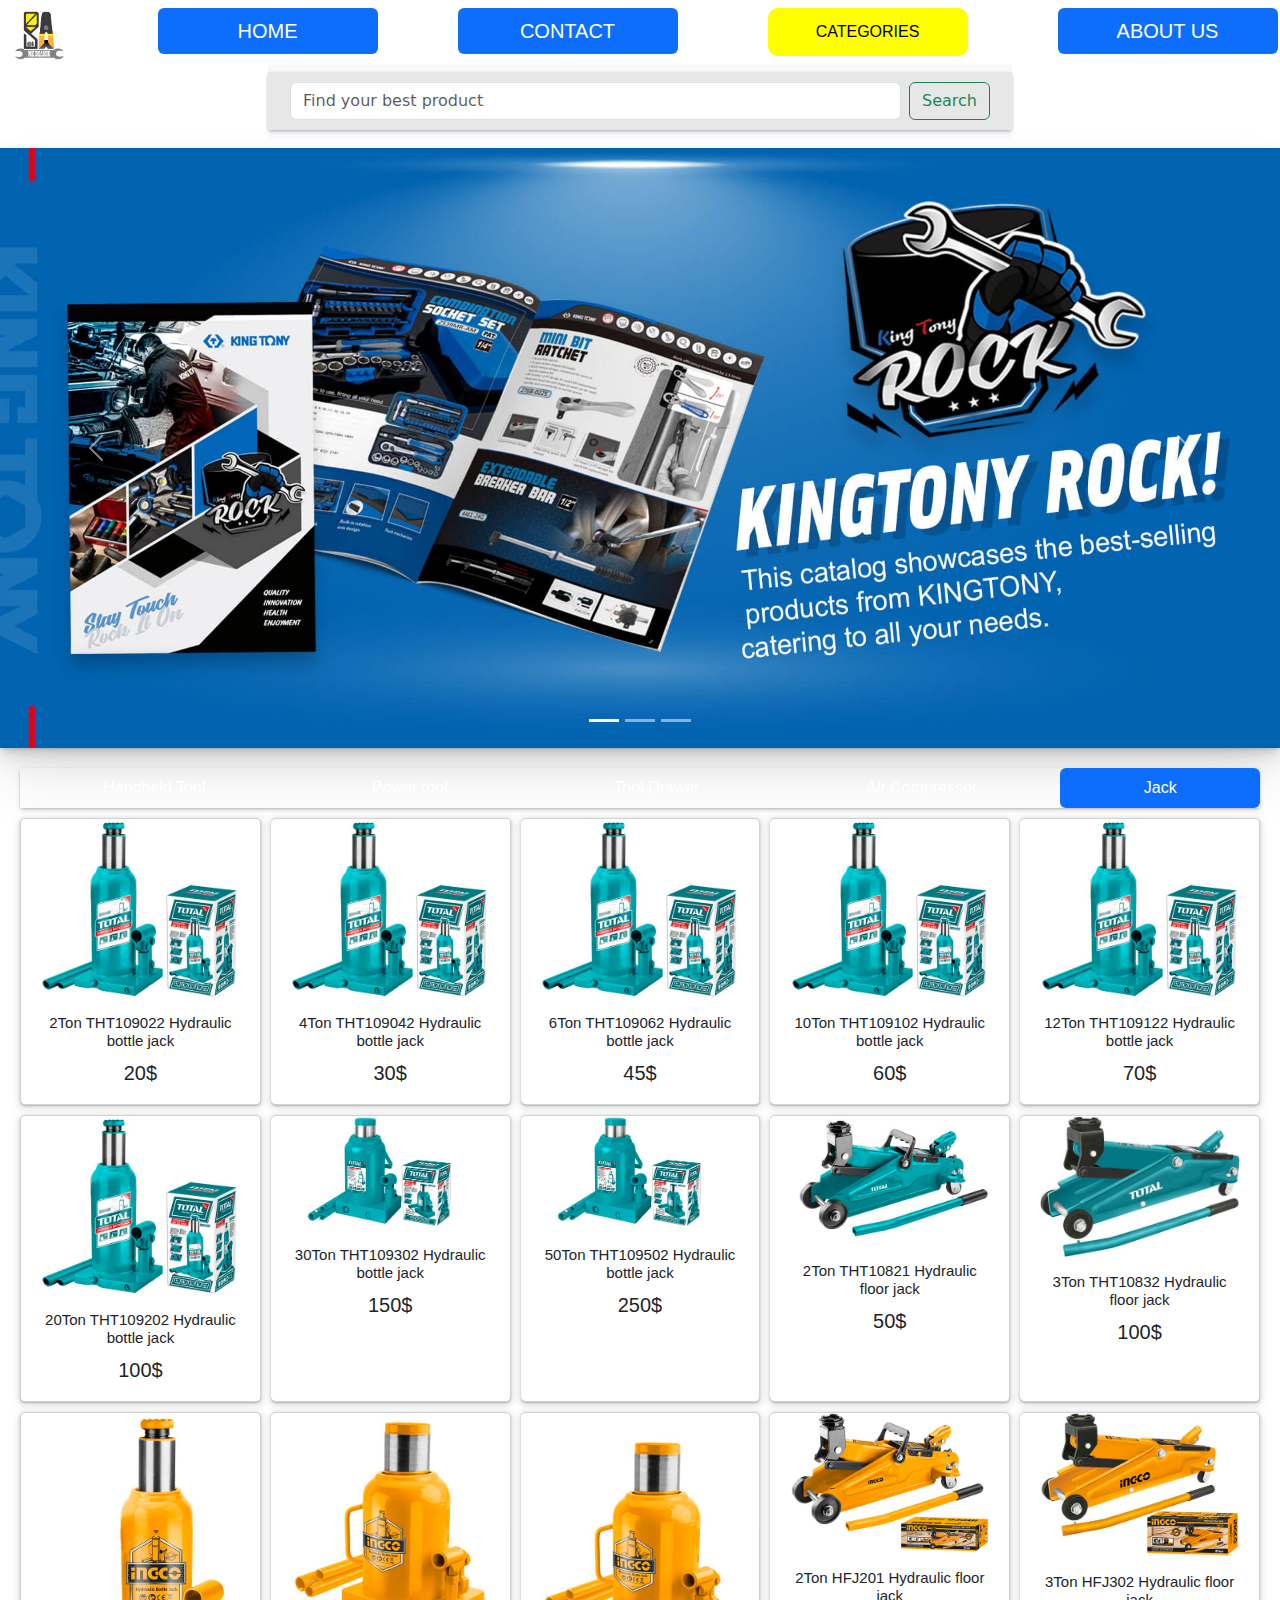
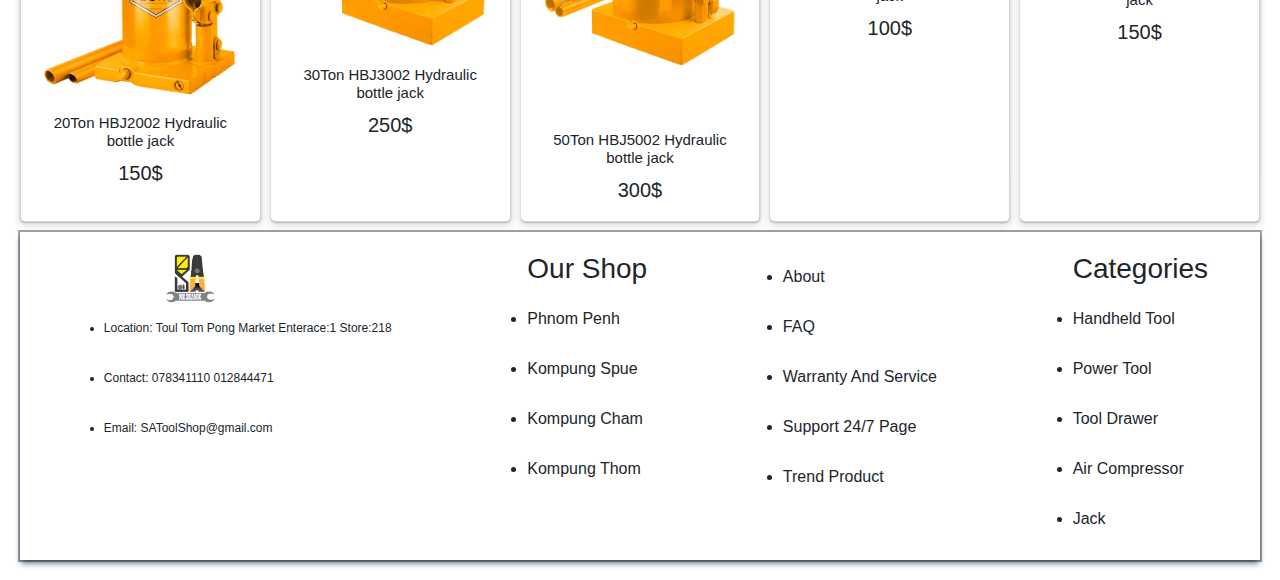
<file: indexjack.html>
<!DOCTYPE html>
<html lang="en">
<head>
    <meta charset="UTF-8">
    <meta name="viewport" content="width=device-width, initial-scale=1.0">
    <title>SA Tools Shop</title>
    <link rel="stylesheet" href="styles.css">
    <link rel="stylesheet" href="css/bootstrap.min.css">
    <script src="js/bootstrap.min.js"></script>
    <link rel="stylesheet" href="stylecategoes.css">
    <link rel="stylesheet" href="https://fonts.googleapis.com/css2?family=Material+Symbols+Outlined:opsz,wght,FILL,GRAD@20..48,100..700,0..1,-50..200" />
</head>
<body>

    <div class="nav">
        <div class="logo"><img class="logoimage" src="logo.png" alt="">
        </div>
        <div class="navbar">
          <ul class="nav nav-pills nav-fill">
            <li class="nav-item">
              <a class="nav-link active" aria-current="page" href="index.html">HOME</a>
            </li>
            <li class="nav-item">
              <a class="nav-link active" aria-current="page" href="indexcontact.html">CONTACT</a>
            </li>
            <div class="dropdown">
                <button class="dropbtn">CATEGORIES</button>
                <div class="dropdown-content">
                  <a href="indexcategories.html">Handheld Tool</a>
                  <a href="indexpowertool.html">Power Tool</a>
                  <a href="indextooldrawer.html">Tool Drawer</a>
                  <a href="indexaircompressor.html">Air Compressor</a>
                  <a href="indexjack.html">Jack</a>
                </div>
              </div>
            <li class="nav-item">
                <a class="nav-link active" aria-current="page" href="indexabout.html">ABOUT US</a>
            </li>
        </ul>
        </div>
    </div>
    
    <div class="search">

        <nav class="navbar bg-body-tertiary">
            <div class="container-fluid">
              <form class="d-flex" role="search">
                <input class="form-control me-2" type="search" placeholder="Find your best product" aria-label="Search">
                <button class="btn btn-outline-success" type="submit">Search</button>
              </form>
            </div>
        </nav>
    </div>

    <div class="slideshow">
        <div class="col-12">
            <div id="carouselExampleCaptions" class="carousel slide">
                <div class="carousel-indicators">
                  <button type="button" data-bs-target="#carouselExampleCaptions" data-bs-slide-to="0" class="active" aria-current="true" aria-label="Slide 1"></button>
                  <button type="button" data-bs-target="#carouselExampleCaptions" data-bs-slide-to="1" aria-label="Slide 2"></button>
                  <button type="button" data-bs-target="#carouselExampleCaptions" data-bs-slide-to="2" aria-label="Slide 3"></button>
                </div>
                <div class="carousel-inner">
                  <div class="carousel-item active">
                    <img src="b1.jpg" class="d-block w-100" alt="...">
                    <div class="carousel-caption d-none d-md-block">
                    </div>
                  </div>
                  <div class="carousel-item">
                    <img src="b2.jpg" class="d-block w-100" alt="...">
                    <div class="carousel-caption d-none d-md-block">
                    </div>
                  </div>
                  <div class="carousel-item">
                    <img src="b3.png" class="d-block w-100" alt="...">
                    <div class="carousel-caption d-none d-md-block">
                    </div>
                  </div>
                </div>
                <button class="carousel-control-prev" type="button" data-bs-target="#carouselExampleCaptions" data-bs-slide="prev">
                  <span class="carousel-control-prev-icon" aria-hidden="true"></span>
                  <span class="visually-hidden">Previous</span>
                </button>
                <button class="carousel-control-next" type="button" data-bs-target="#carouselExampleCaptions" data-bs-slide="next">
                  <span class="carousel-control-next-icon" aria-hidden="true"></span>
                  <span class="visually-hidden">Next</span>
                </button>
              </div>
        </div>
        </div>
    </div>
    <div class="navcategories">

        <ul class="nav nav-pills nav-fill">
            <li class="nav-item">
              <a class="nav-link" href="indexcategories.html">Handheld Tool</a>
            </li>
            <li class="nav-item">
              <a class="nav-link" href="indexpowertool.html">Power tool</a>
            </li>
            <li class="nav-item">
              <a class="nav-link" href="indextooldrawer.html">Tool Drawer</a>
            </li>
            <li class="nav-item">
              <a class="nav-link" href="indexaircompressor.html">Air Compressor</a>
            </li>
            <li class="nav-item">
              <a class="nav-link active" aria-current="page" href="#">Jack</a>
            </li>
          </ul>
        
        <div class="navcategoriescard">

            <div class="card-group">
                <div class="card">
                  <img src="jack/2TON THT109022.jpg" class="card-img-top" alt="...">
                  <div class="card-body">
                    <h5 class="card-title">2Ton THT109022 Hydraulic bottle jack</h5>
                    <p class="card-text">20$</p>
                  </div>
                </div>
                <div class="card">
                  <img src="jack/4TON THT109042.jpg" class="card-img-top" alt="...">
                  <div class="card-body">
                    <h5 class="card-title">4Ton THT109042 Hydraulic bottle jack</h5>
                    <p class="card-text">30$</p>
                  </div>
                </div>
                <div class="card">
                  <img src="jack/6TON THT109062.jpg" class="card-img-top" alt="...">
                  <div class="card-body">
                    <h5 class="card-title">6Ton THT109062 Hydraulic bottle jack</h5>
                    <p class="card-text">45$</p>
                  </div>
                </div>
                <div class="card">
                    <img src="jack/10TON THT109102.jpg" class="card-img-top" alt="...">
                    <div class="card-body">
                      <h5 class="card-title">10Ton THT109102 Hydraulic bottle jack</h5>
                      <p class="card-text">60$</p>
                    </div>
                  </div>
                  <div class="card">
                    <img src="jack/12TON THT109122.jpg" class="card-img-top" alt="...">
                    <div class="card-body">
                      <h5 class="card-title">12Ton THT109122 Hydraulic bottle jack</h5>
                      <p class="card-text">70$</p>
                    </div>
                  </div>
              </div>
              
              <div class="card-group">
                <div class="card">
                  <img src="jack/20TON THT109202.jpg" class="card-img-top" alt="...">
                  <div class="card-body">
                    <h5 class="card-title">20Ton THT109202 Hydraulic bottle jack</h5>
                    <p class="card-text">100$</p>
                  </div>
                </div>
                <div class="card">
                  <img src="jack/30TON THT109302.jpg" class="card-img-top" alt="...">
                  <div class="card-body">
                    <h5 class="card-title">30Ton THT109302 Hydraulic bottle jack</h5>
                    <p class="card-text">150$</p>
                  </div>
                </div>
                <div class="card">
                  <img src="jack/50TON THT109502.jpg" class="card-img-top" alt="...">
                  <div class="card-body">
                    <h5 class="card-title">50Ton THT109502 Hydraulic bottle jack</h5>
                    <p class="card-text">250$</p>
                  </div>
                </div>
                <div class="card">
                    <img src="jack/THT10821.jpg" class="card-img-top" alt="...">
                    <div class="card-body">
                      <h5 class="card-title">2Ton THT10821 Hydraulic floor jack</h5>
                      <p class="card-text">50$</p>
                    </div>
                  </div>
                  <div class="card">
                    <img src="jack/THT10832.jpg" class="card-img-top" alt="...">
                    <div class="card-body">
                      <h5 class="card-title">3Ton THT10832 Hydraulic floor jack</h5>
                      <p class="card-text">100$</p>
                    </div>
                  </div>
              </div>
              
              <div class="card-group">
                <div class="card">
                  <img src="jack/20TON HBJ2002.jpg" class="card-img-top" alt="...">
                  <div class="card-body">
                    <h5 class="card-title">20Ton HBJ2002 Hydraulic bottle jack</h5>
                    <p class="card-text">150$</p>
                  </div>
                </div>
                <div class="card">
                  <img src="jack/30TON HBJ3002.jpg" class="card-img-top" alt="...">
                  <div class="card-body">
                    <h5 class="card-title">30Ton HBJ3002 Hydraulic bottle jack</h5>
                    <p class="card-text">250$</p>
                  </div>
                </div>
                <div class="card">
                  <img class="spanner" src="jack/50TON HBJ5002.jpg" class="card-img-top" alt="...">
                  <div class="card-body">
                    <h5 class="card-title1">50Ton HBJ5002 Hydraulic bottle jack</h5>
                    <p class="card-text">300$</p>
                  </div>
                </div>
                <div class="card">
                    <img src="jack/HFJ201.jpg" class="card-img-top" alt="...">
                    <div class="card-body">
                      <h5 class="card-title">2Ton HFJ201 Hydraulic floor jack</h5>
                      <p class="card-text">100$</p>
                    </div>
                  </div>
                  <div class="card">
                    <img src="jack/HFJ302.jpg" class="card-img-top" alt="...">
                    <div class="card-body">
                      <h5 class="card-title">3Ton HFJ302 Hydraulic floor jack</h5>
                      <p class="card-text">150$</p>
                    </div>
                  </div>
              </div>
              
        </div>
        <div class="footer">
            <ul>
              <img src="logo.png" alt="">
              <li class="information">Location: Toul Tom Pong Market Enterace:1 Store:218 </li>
              <li class="information">Contact: 078341110 012844471</li>
              <li class="information">Email: SAToolShop@gmail.com</li>
            </ul>
            <ul>
              <h3>Our Shop</h3>
              <li>Phnom Penh</li>
              <li>Kompung Spue</li>
              <li>Kompung Cham</li>
              <li>Kompung Thom</li>
            </ul>
            <ul>
              <li>About</li>
              <li>FAQ</li>
              <li>Warranty And Service</li>
              <li>Support 24/7 Page</li>
              <li>Trend Product</li>
            </ul>
            <ul>
              <h3>Categories</h3>
              <li>Handheld Tool</li>
              <li>Power Tool</li>
              <li>Tool Drawer</li>
              <li>Air Compressor</li>
              <li>Jack</li>
            </ul>
          </div>     
    </div>
</file>
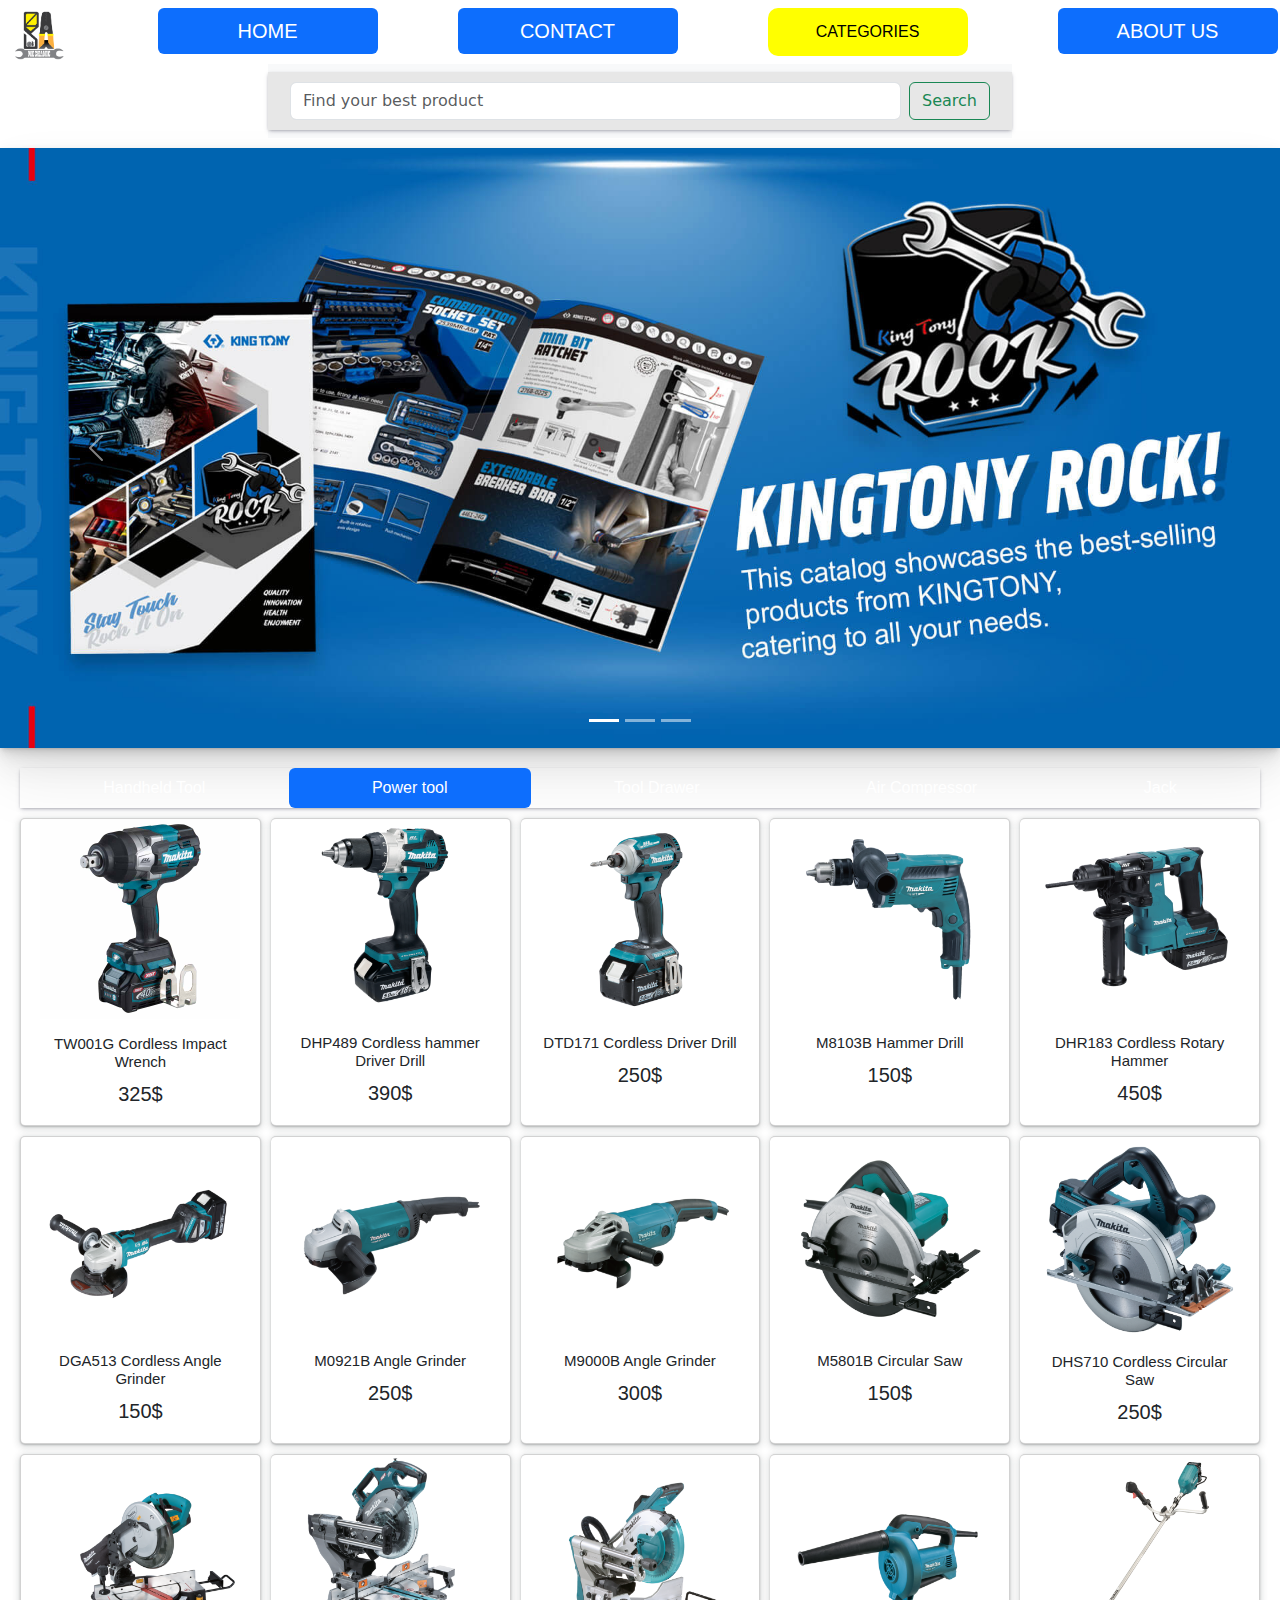
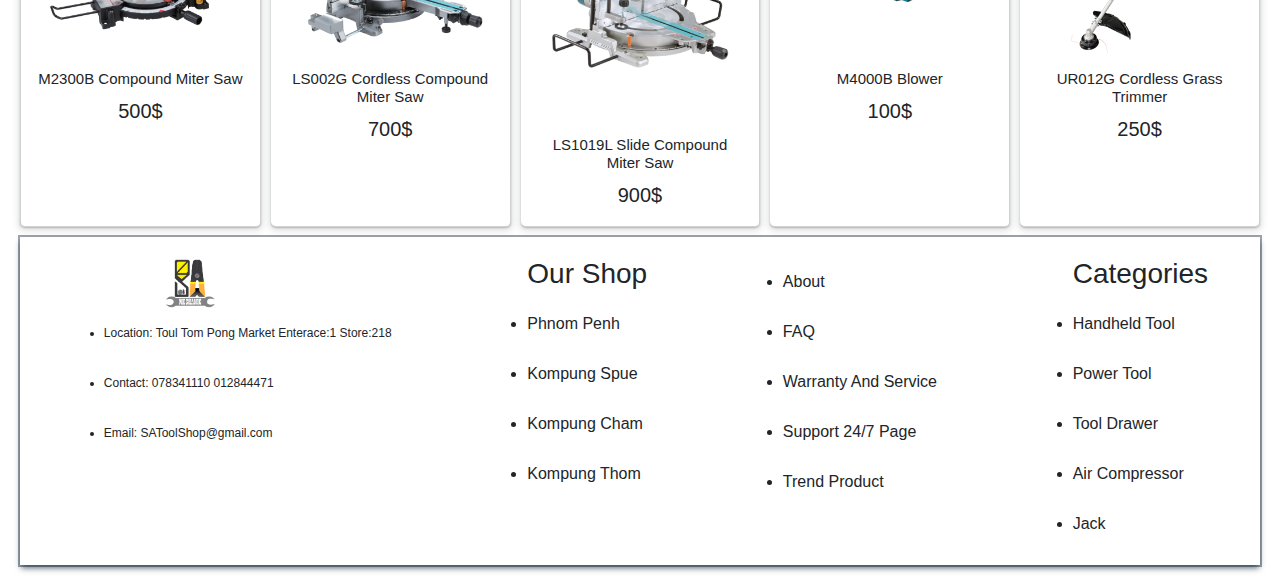
<file: indexpowertool.html>
<!DOCTYPE html>
<html lang="en">
<head>
    <meta charset="UTF-8">
    <meta name="viewport" content="width=device-width, initial-scale=1.0">
    <title>SA Tools Shop</title>
    <link rel="stylesheet" href="styles.css">
    <link rel="stylesheet" href="css/bootstrap.min.css">
    <script src="js/bootstrap.min.js"></script>
    <link rel="stylesheet" href="stylecategoes.css">
    <link rel="stylesheet" href="https://fonts.googleapis.com/css2?family=Material+Symbols+Outlined:opsz,wght,FILL,GRAD@20..48,100..700,0..1,-50..200" />
</head>
<body>

    <div class="nav">
        <div class="logo"><img class="logoimage" src="logo.png" alt="">
        </div>
        <div class="navbar">
          <ul class="nav nav-pills nav-fill">
            <li class="nav-item">
              <a class="nav-link active" aria-current="page" href="index.html">HOME</a>
            </li>
            <li class="nav-item">
              <a class="nav-link active" aria-current="page" href="indexcontact.html">CONTACT</a>
            </li>
            <div class="dropdown">
                <button class="dropbtn">CATEGORIES</button>
                <div class="dropdown-content">
                  <a href="indexcategories.html">Handheld Tool</a>
                  <a href="indexpowertool.html">Power Tool</a>
                  <a href="indextooldrawer.html">Tool Drawer</a>
                  <a href="indexaircompressor.html">Air Compressor</a>
                  <a href="indexjack.html">Jack</a>
                </div>
              </div>
            <li class="nav-item">
                <a class="nav-link active" aria-current="page" href="indexabout.html">ABOUT US</a>
            </li>
        </ul>
        </div>
    </div>
    
    <div class="search">

        <nav class="navbar bg-body-tertiary">
            <div class="container-fluid">
              <form class="d-flex" role="search">
                <input class="form-control me-2" type="search" placeholder="Find your best product" aria-label="Search">
                <button class="btn btn-outline-success" type="submit">Search</button>
              </form>
            </div>
        </nav>
    </div>

    <div class="slideshow">
        <div class="col-12">
            <div id="carouselExampleCaptions" class="carousel slide">
                <div class="carousel-indicators">
                  <button type="button" data-bs-target="#carouselExampleCaptions" data-bs-slide-to="0" class="active" aria-current="true" aria-label="Slide 1"></button>
                  <button type="button" data-bs-target="#carouselExampleCaptions" data-bs-slide-to="1" aria-label="Slide 2"></button>
                  <button type="button" data-bs-target="#carouselExampleCaptions" data-bs-slide-to="2" aria-label="Slide 3"></button>
                </div>
                <div class="carousel-inner">
                  <div class="carousel-item active">
                    <img src="b1.jpg" class="d-block w-100" alt="...">
                    <div class="carousel-caption d-none d-md-block">
                    </div>
                  </div>
                  <div class="carousel-item">
                    <img src="b2.jpg" class="d-block w-100" alt="...">
                    <div class="carousel-caption d-none d-md-block">
                    </div>
                  </div>
                  <div class="carousel-item">
                    <img src="b3.png" class="d-block w-100" alt="...">
                    <div class="carousel-caption d-none d-md-block">
                    </div>
                  </div>
                </div>
                <button class="carousel-control-prev" type="button" data-bs-target="#carouselExampleCaptions" data-bs-slide="prev">
                  <span class="carousel-control-prev-icon" aria-hidden="true"></span>
                  <span class="visually-hidden">Previous</span>
                </button>
                <button class="carousel-control-next" type="button" data-bs-target="#carouselExampleCaptions" data-bs-slide="next">
                  <span class="carousel-control-next-icon" aria-hidden="true"></span>
                  <span class="visually-hidden">Next</span>
                </button>
              </div>
        </div>
        </div>
    </div>
    <div class="navcategories">

        <ul class="nav nav-pills nav-fill">
            <li class="nav-item">
              <a class="nav-link" href="indexcategories.html">Handheld Tool</a>
            </li>
            <li class="nav-item">
              <a class="nav-link active" aria-current="page" href="#">Power tool</a>
            </li>
            <li class="nav-item">
              <a class="nav-link" href="indextooldrawer.html">Tool Drawer</a>
            </li>
            <li class="nav-item">
              <a class="nav-link" href="indexaircompressor.html">Air Compressor</a>
            </li>
            <li class="nav-item">
              <a class="nav-link" href="indexjack.html">Jack</a>
            </li>
          </ul>
        
        <div class="navcategoriescard">

            <div class="card-group">
                <div class="card">
                  <img src="powertool/power impact wrench.jpg" class="card-img-top" alt="...">
                  <div class="card-body">
                    <h5 class="card-title">TW001G Cordless Impact Wrench</h5>
                    <p class="card-text">325$</p>
                  </div>
                </div>
                <div class="card">
                  <img src="powertool/drill DHP489.png" class="card-img-top" alt="...">
                  <div class="card-body">
                    <h5 class="card-title">DHP489 Cordless hammer Driver Drill</h5>
                    <p class="card-text">390$</p>
                  </div>
                </div>
                <div class="card">
                  <img src="powertool/DTD171.png" class="card-img-top" alt="...">
                  <div class="card-body">
                    <h5 class="card-title">DTD171 Cordless Driver Drill</h5>
                    <p class="card-text">250$</p>
                  </div>
                </div>
                <div class="card">
                    <img src="powertool/M8103B.png" class="card-img-top" alt="...">
                    <div class="card-body">
                      <h5 class="card-title">M8103B Hammer Drill</h5>
                      <p class="card-text">150$</p>
                    </div>
                  </div>
                  <div class="card">
                    <img src="powertool/DHR183.png" class="card-img-top" alt="...">
                    <div class="card-body">
                      <h5 class="card-title">DHR183 Cordless Rotary Hammer</h5>
                      <p class="card-text">450$</p>
                    </div>
                  </div>
              </div>
              
              <div class="card-group">
                <div class="card">
                  <img src="powertool/DGA513.png" class="card-img-top" alt="...">
                  <div class="card-body">
                    <h5 class="card-title">DGA513 Cordless Angle Grinder</h5>
                    <p class="card-text">150$</p>
                  </div>
                </div>
                <div class="card">
                  <img src="powertool/M0921B.png" class="card-img-top" alt="...">
                  <div class="card-body">
                    <h5 class="card-title">M0921B Angle Grinder</h5>
                    <p class="card-text">250$</p>
                  </div>
                </div>
                <div class="card">
                  <img src="powertool/M9000B.png" class="card-img-top" alt="...">
                  <div class="card-body">
                    <h5 class="card-title">M9000B Angle Grinder</h5>
                    <p class="card-text">300$</p>
                  </div>
                </div>
                <div class="card">
                    <img src="powertool/M5801B.png" class="card-img-top" alt="...">
                    <div class="card-body">
                      <h5 class="card-title">M5801B Circular Saw</h5>
                      <p class="card-text">150$</p>
                    </div>
                  </div>
                  <div class="card">
                    <img src="powertool/DHS710.png" class="card-img-top" alt="...">
                    <div class="card-body">
                      <h5 class="card-title">DHS710 Cordless Circular Saw</h5>
                      <p class="card-text">250$</p>
                    </div>
                  </div>
              </div>
              
              <div class="card-group">
                <div class="card">
                  <img src="powertool/M2300B.png" class="card-img-top" alt="...">
                  <div class="card-body">
                    <h5 class="card-title">M2300B Compound Miter Saw</h5>
                    <p class="card-text">500$</p>
                  </div>
                </div>
                <div class="card">
                  <img src="powertool/LS002G.png" class="card-img-top" alt="...">
                  <div class="card-body">
                    <h5 class="card-title">LS002G Cordless Compound Miter Saw</h5>
                    <p class="card-text">700$</p>
                  </div>
                </div>
                <div class="card">
                  <img class="spanner" src="powertool/LS1019L.png" class="card-img-top" alt="...">
                  <div class="card-body">
                    <h5 class="card-title1">LS1019L Slide Compound Miter Saw</h5>
                    <p class="card-text">900$</p>
                  </div>
                </div>
                <div class="card">
                    <img src="powertool/M4000B.png" class="card-img-top" alt="...">
                    <div class="card-body">
                      <h5 class="card-title">M4000B Blower</h5>
                      <p class="card-text">100$</p>
                    </div>
                  </div>
                  <div class="card">
                    <img src="powertool/UR012G.png" class="card-img-top" alt="...">
                    <div class="card-body">
                      <h5 class="card-title">UR012G Cordless Grass Trimmer</h5>
                      <p class="card-text">250$</p>
                    </div>
                  </div>
              </div>
              
        </div>
        <div class="footer">
            <ul>
              <img src="logo.png" alt="">
              <li class="information">Location: Toul Tom Pong Market Enterace:1 Store:218 </li>
              <li class="information">Contact: 078341110 012844471</li>
              <li class="information">Email: SAToolShop@gmail.com</li>
            </ul>
            <ul>
              <h3>Our Shop</h3>
              <li>Phnom Penh</li>
              <li>Kompung Spue</li>
              <li>Kompung Cham</li>
              <li>Kompung Thom</li>
            </ul>
            <ul>
              <li>About</li>
              <li>FAQ</li>
              <li>Warranty And Service</li>
              <li>Support 24/7 Page</li>
              <li>Trend Product</li>
            </ul>
            <ul>
              <h3>Categories</h3>
              <li>Handheld Tool</li>
              <li>Power Tool</li>
              <li>Tool Drawer</li>
              <li>Air Compressor</li>
              <li>Jack</li>
            </ul>
          </div>      
    </div>
</file>
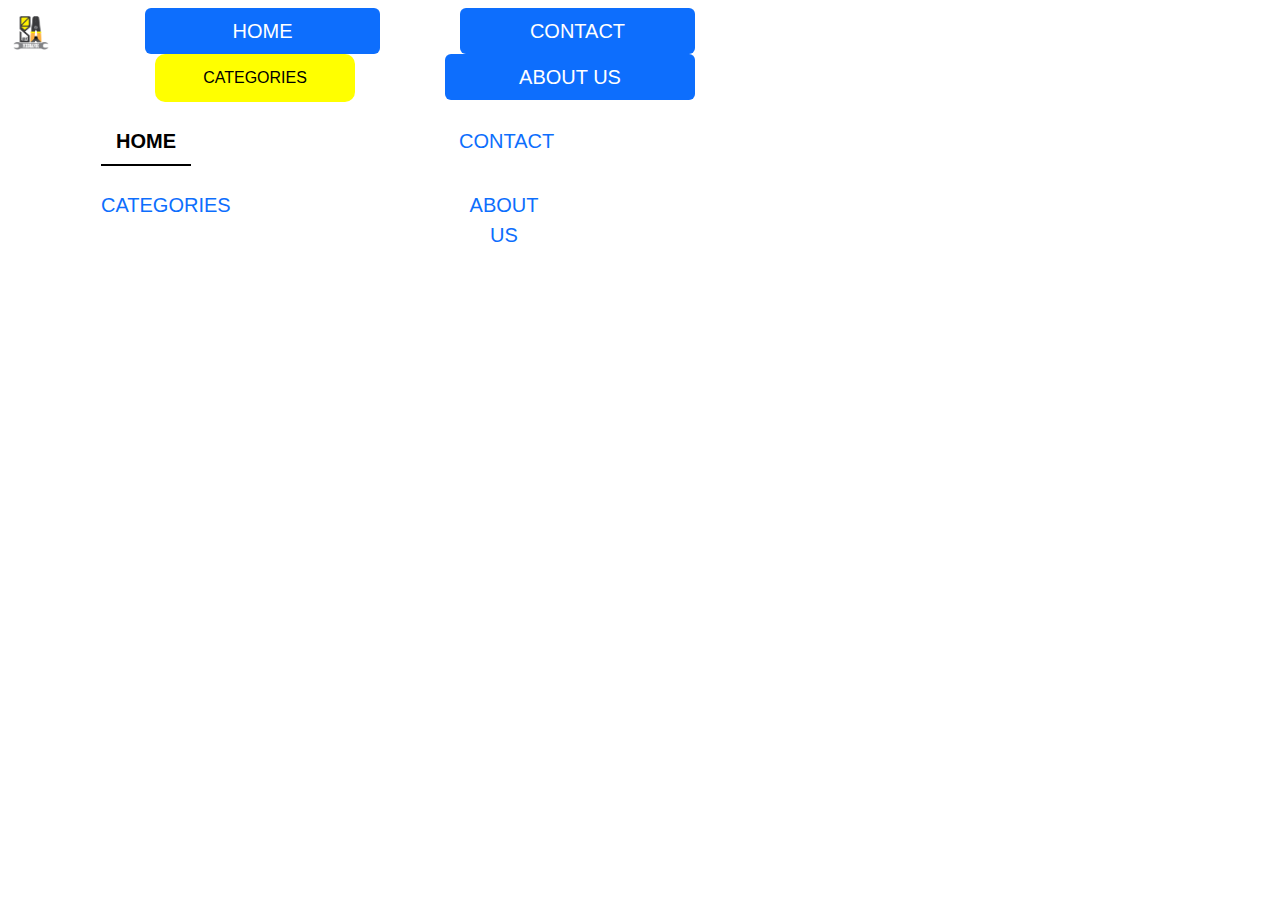
<file: indexsample.html>
<!DOCTYPE html>
<html lang="en">
<head>
    <meta charset="UTF-8">
    <meta name="viewport" content="width=device-width, initial-scale=1.0">
    <title>Document</title>
    <link rel="stylesheet" href="css/bootstrap.min.css">
    <script src="js/bootstrap.min.js"></script>
    <link rel="stylesheet" href="stylesimple.css">
</head>
<body>
    <div class="nav">
        <div class="logo"><img class="logoimage" src="logo.png" alt="">
        </div>
        <div class="navbar">
            <ul class="nav nav-pills nav-fill">
                <li class="nav-item">
                  <a class="nav-link active" aria-current="page" href="index.html">HOME</a>
                </li>
                <li class="nav-item">
                  <a class="nav-link active" aria-current="page" href="indexcontact.html">CONTACT</a>
                </li>
                <div class="dropdown">
                    <button class="dropbtn">CATEGORIES</button>
                    <div class="dropdown-content">
                      <a href="indexcategories.html">Handheld Tool</a>
                      <a href="indexpowertool.html">Power Tool</a>
                      <a href="indextooldrawer.html">Tool Drawer</a>
                      <a href="indexaircompressor.html">Air Compressor</a>
                      <a href="indexjack.html">Jack</a>
                    </div>
                  </div>
                <li class="nav-item">
                    <a class="nav-link active" aria-current="page" href="indexabout.html">ABOUT US</a>
                </li>
            </ul>
        </div>
    </div>
</body>
</html>
<div class="navbar">
    <ul class="nav nav-underline"> 
        <li class="nav-item">
        <a class="nav-link active" aria-current="page" href="#">HOME</a>
        </li>
        <li class="nav-item">
        <a class="nav-link" href="indexcontact.html">CONTACT</a>
        </li>
        <li class="nav-item">
        <a class="nav-link" href="indexcategories.html">CATEGORIES</a>
        </li>
        <li class="nav-item">
            <a class="nav-link" href="indexabout.html">ABOUT US</a>
        </li>
    </ul>
</file>
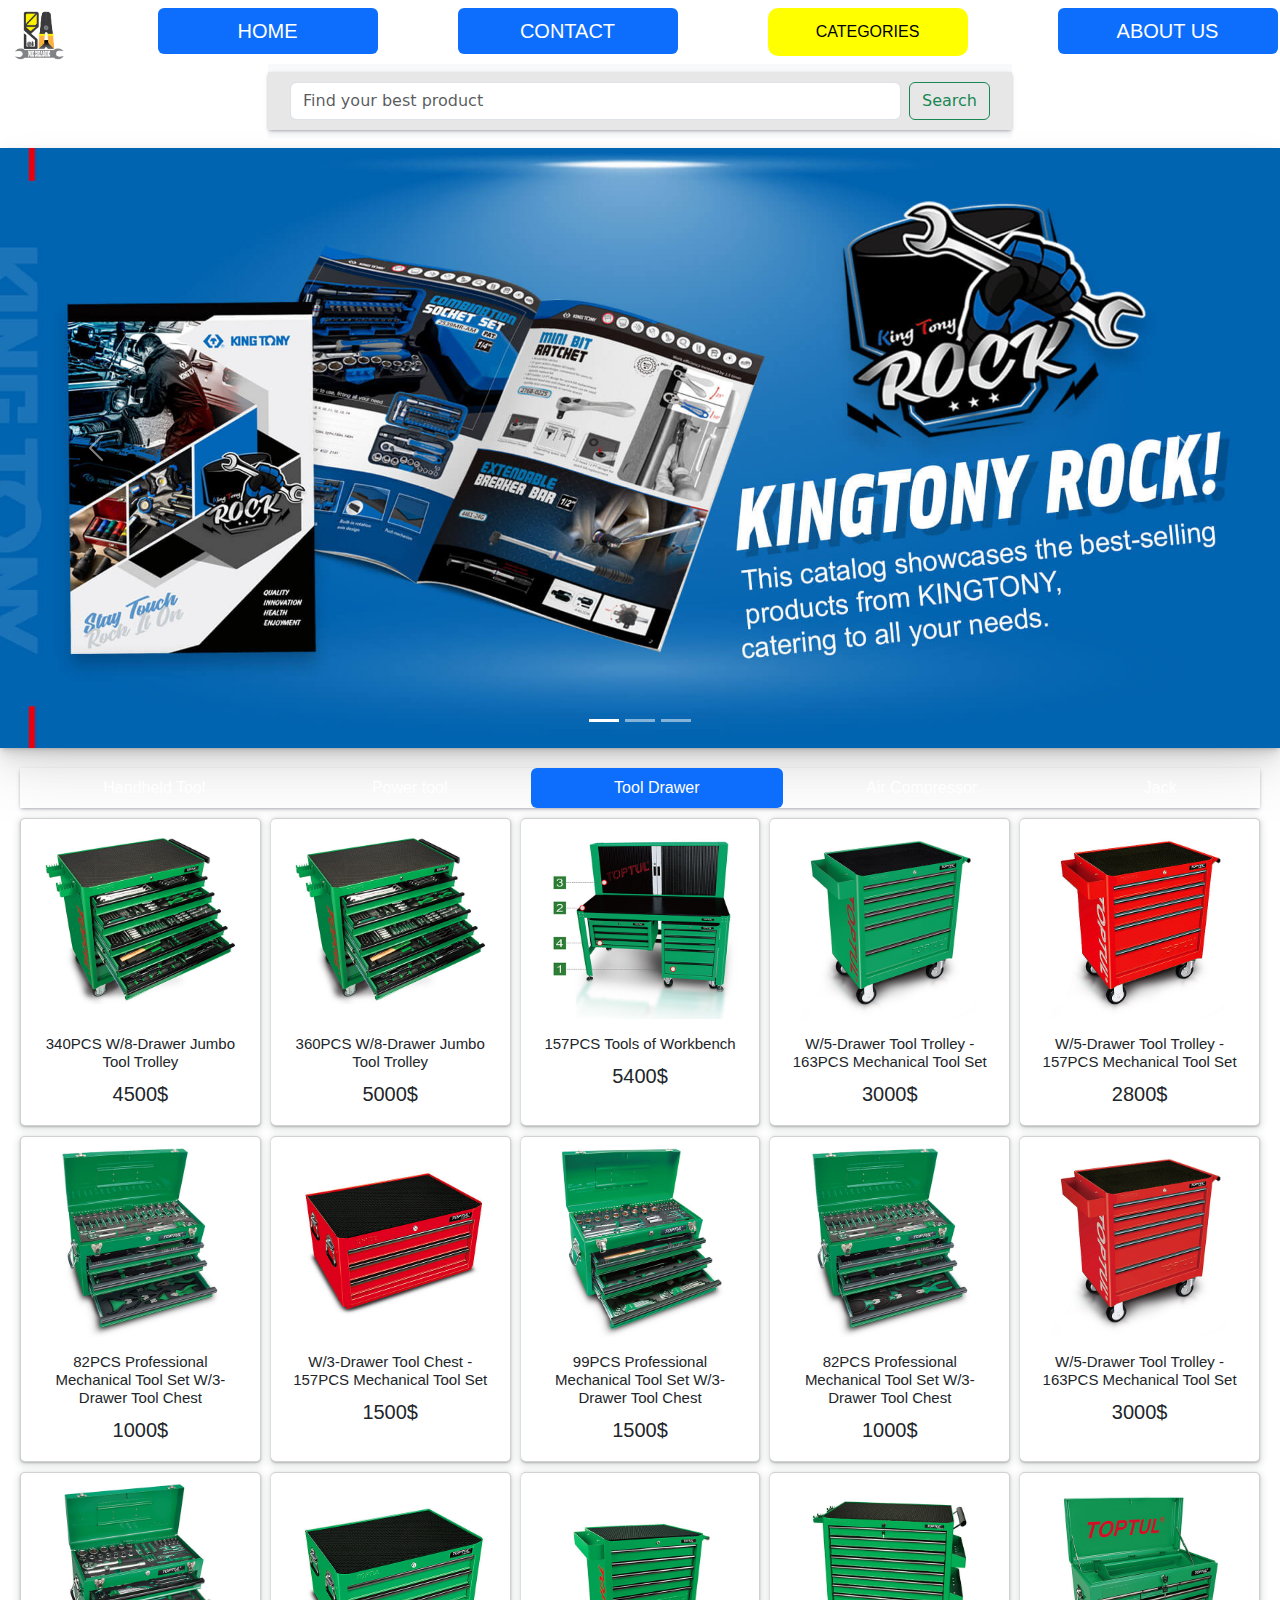
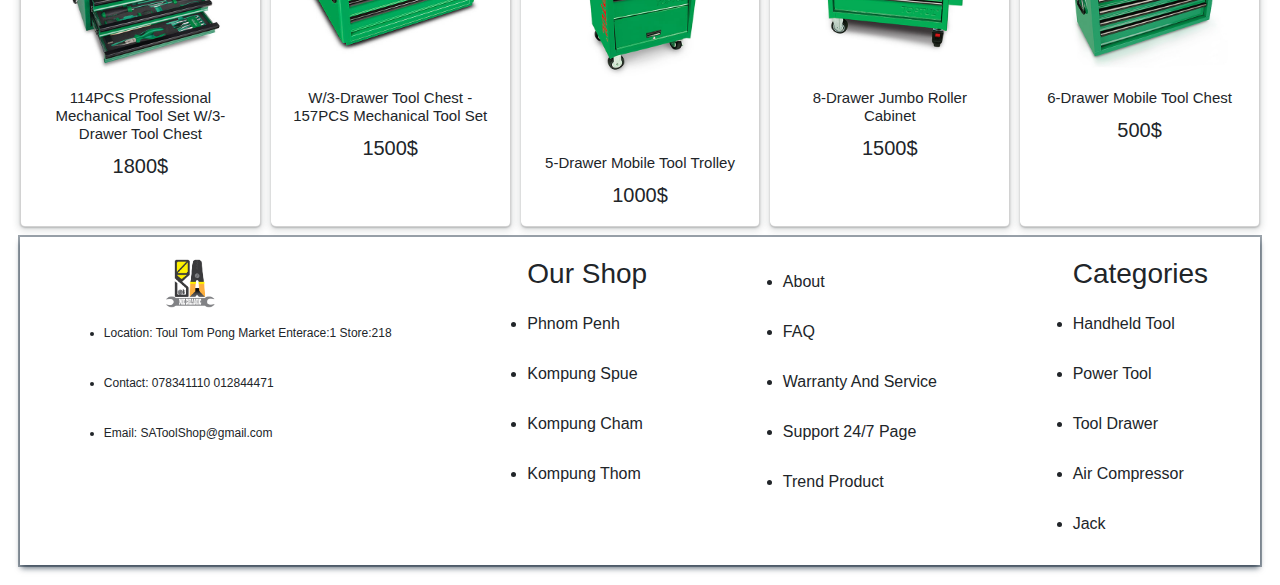
<file: indextooldrawer.html>
<!DOCTYPE html>
<html lang="en">
<head>
    <meta charset="UTF-8">
    <meta name="viewport" content="width=device-width, initial-scale=1.0">
    <title>SA Tools Shop</title>
    <link rel="stylesheet" href="styles.css">
    <link rel="stylesheet" href="css/bootstrap.min.css">
    <script src="js/bootstrap.min.js"></script>
    <link rel="stylesheet" href="stylecategoes.css">
    <link rel="stylesheet" href="https://fonts.googleapis.com/css2?family=Material+Symbols+Outlined:opsz,wght,FILL,GRAD@20..48,100..700,0..1,-50..200" />
</head>
<body>

    <div class="nav">
        <div class="logo"><img class="logoimage" src="logo.png" alt="">
        </div>
        <div class="navbar">
          <ul class="nav nav-pills nav-fill">
            <li class="nav-item">
              <a class="nav-link active" aria-current="page" href="index.html">HOME</a>
            </li>
            <li class="nav-item">
              <a class="nav-link active" aria-current="page" href="indexcontact.html">CONTACT</a>
            </li>
            <div class="dropdown">
                <button class="dropbtn">CATEGORIES</button>
                <div class="dropdown-content">
                  <a href="indexcategories.html">Handheld Tool</a>
                  <a href="indexpowertool.html">Power Tool</a>
                  <a href="indextooldrawer.html">Tool Drawer</a>
                  <a href="indexaircompressor.html">Air Compressor</a>
                  <a href="indexjack.html">Jack</a>
                </div>
              </div>
            <li class="nav-item">
                <a class="nav-link active" aria-current="page" href="indexabout.html">ABOUT US</a>
            </li>
        </ul>
        </div>
    </div>
    
    <div class="search">

        <nav class="navbar bg-body-tertiary">
            <div class="container-fluid">
              <form class="d-flex" role="search">
                <input class="form-control me-2" type="search" placeholder="Find your best product" aria-label="Search">
                <button class="btn btn-outline-success" type="submit">Search</button>
              </form>
            </div>
        </nav>
    </div>

    <div class="slideshow">
        <div class="col-12">
            <div id="carouselExampleCaptions" class="carousel slide">
                <div class="carousel-indicators">
                  <button type="button" data-bs-target="#carouselExampleCaptions" data-bs-slide-to="0" class="active" aria-current="true" aria-label="Slide 1"></button>
                  <button type="button" data-bs-target="#carouselExampleCaptions" data-bs-slide-to="1" aria-label="Slide 2"></button>
                  <button type="button" data-bs-target="#carouselExampleCaptions" data-bs-slide-to="2" aria-label="Slide 3"></button>
                </div>
                <div class="carousel-inner">
                  <div class="carousel-item active">
                    <img src="b1.jpg" class="d-block w-100" alt="...">
                    <div class="carousel-caption d-none d-md-block">
                    </div>
                  </div>
                  <div class="carousel-item">
                    <img src="b2.jpg" class="d-block w-100" alt="...">
                    <div class="carousel-caption d-none d-md-block">
                    </div>
                  </div>
                  <div class="carousel-item">
                    <img src="b3.png" class="d-block w-100" alt="...">
                    <div class="carousel-caption d-none d-md-block">
                    </div>
                  </div>
                </div>
                <button class="carousel-control-prev" type="button" data-bs-target="#carouselExampleCaptions" data-bs-slide="prev">
                  <span class="carousel-control-prev-icon" aria-hidden="true"></span>
                  <span class="visually-hidden">Previous</span>
                </button>
                <button class="carousel-control-next" type="button" data-bs-target="#carouselExampleCaptions" data-bs-slide="next">
                  <span class="carousel-control-next-icon" aria-hidden="true"></span>
                  <span class="visually-hidden">Next</span>
                </button>
              </div>
        </div>
        </div>
    </div>
    <div class="navcategories">

        <ul class="nav nav-pills nav-fill">
            <li class="nav-item">
              <a class="nav-link" href="indexcategories.html">Handheld Tool</a>
            </li>
            <li class="nav-item">
              <a class="nav-link" href="indexpowertool.html">Power tool</a>
            </li>
            <li class="nav-item">
              <a class="nav-link active" aria-current="page" href="#">Tool Drawer</a>
            </li>
            <li class="nav-item">
              <a class="nav-link" href="indexaircompressor.html">Air Compressor</a>
            </li>
            <li class="nav-item">
              <a class="nav-link" href="indexjack.html">Jack</a>
            </li>
          </ul>
        
        <div class="navcategoriescard">

            <div class="card-group">
                <div class="card">
                  <img src="tooldrawer/340PCS W8-Drawer Jumbo Tool Trolley.jpg" class="card-img-top" alt="...">
                  <div class="card-body">
                    <h5 class="card-title">340PCS W/8-Drawer Jumbo Tool Trolley</h5>
                    <p class="card-text">4500$</p>
                  </div>
                </div>
                <div class="card">
                  <img src="tooldrawer/360.jpg" class="card-img-top" alt="...">
                  <div class="card-body">
                    <h5 class="card-title">360PCS W/8-Drawer Jumbo Tool Trolley</h5>
                    <p class="card-text">5000$</p>
                  </div>
                </div>
                <div class="card">
                  <img src="tooldrawer/157PCS Tools of Workbench.jpg" class="card-img-top" alt="...">
                  <div class="card-body">
                    <h5 class="card-title">157PCS Tools of Workbench</h5>
                    <p class="card-text">5400$</p>
                  </div>
                </div>
                <div class="card">
                    <img src="tooldrawer/W5-Drawer Tool Trolley - 163PCS Mechanical Tool Set.jpg" class="card-img-top" alt="...">
                    <div class="card-body">
                      <h5 class="card-title">W/5-Drawer Tool Trolley - 163PCS Mechanical Tool Set</h5>
                      <p class="card-text">3000$</p>
                    </div>
                  </div>
                  <div class="card">
                    <img src="tooldrawer/W5-Drawer Tool Trolley - 157PCS Mechanical Tool Set.jpg" class="card-img-top" alt="...">
                    <div class="card-body">
                      <h5 class="card-title">W/5-Drawer Tool Trolley - 157PCS Mechanical Tool Set</h5>
                      <p class="card-text">2800$</p>
                    </div>
                  </div>
              </div>
              
              <div class="card-group">
                <div class="card">
                  <img src="tooldrawer/82PCS Professional Mechanical Tool Set W3-Drawer Tool Chest.jpg" class="card-img-top" alt="...">
                  <div class="card-body">
                    <h5 class="card-title">82PCS Professional Mechanical Tool Set W/3-Drawer Tool Chest</h5>
                    <p class="card-text">1000$</p>
                  </div>
                </div>
                <div class="card">
                  <img src="tooldrawer/W3-Drawer Tool Chest - 157PCS Mechanical Tool Set.jpg" class="card-img-top" alt="...">
                  <div class="card-body">
                    <h5 class="card-title">W/3-Drawer Tool Chest - 157PCS Mechanical Tool Set</h5>
                    <p class="card-text">1500$</p>
                  </div>
                </div>
                <div class="card">
                  <img src="tooldrawer/99PCS Professional Mechanical Tool Set W3-Drawer Tool Chest.jpg" class="card-img-top" alt="...">
                  <div class="card-body">
                    <h5 class="card-title">99PCS Professional Mechanical Tool Set W/3-Drawer Tool Chest
                    </h5>
                    <p class="card-text">1500$</p>
                  </div>
                </div>
                <div class="card">
                    <img src="tooldrawer/82PCS Professional Mechanical Tool Set W3-Drawer Tool Chest1.jpg" class="card-img-top" alt="...">
                    <div class="card-body">
                      <h5 class="card-title">82PCS Professional Mechanical Tool Set W/3-Drawer Tool Chest</h5>
                      <p class="card-text">1000$</p>
                    </div>
                  </div>
                  <div class="card">
                    <img src="tooldrawer/W5-Drawer Tool Trolley - 163PCS Mechanical Tool Set1.jpg" class="card-img-top" alt="...">
                    <div class="card-body">
                      <h5 class="card-title">W/5-Drawer Tool Trolley - 163PCS Mechanical Tool Set</h5>
                      <p class="card-text">3000$</p>
                    </div>
                  </div>
              </div>
              
              <div class="card-group">
                <div class="card">
                  <img src="tooldrawer/114PCS Professional Mechanical Tool Set W3-Drawer Tool Chest.jpg" class="card-img-top" alt="...">
                  <div class="card-body">
                    <h5 class="card-title">114PCS Professional Mechanical Tool Set W/3-Drawer Tool Chest</h5>
                    <p class="card-text">1800$</p>
                  </div>
                </div>
                <div class="card">
                  <img src="tooldrawer/W3-Drawer Tool Chest - 157PCS Mechanical Tool Set1.jpg" class="card-img-top" alt="...">
                  <div class="card-body">
                    <h5 class="card-title">W/3-Drawer Tool Chest - 157PCS Mechanical Tool Set</h5>
                    <p class="card-text">1500$</p>
                  </div>
                </div>
                <div class="card">
                  <img class="spanner" src="tooldrawer/5-Drawer Mobile Tool Trolley.jpg" class="card-img-top" alt="...">
                  <div class="card-body">
                    <h5 class="card-title1">5-Drawer Mobile Tool Trolley</h5>
                    <p class="card-text">1000$</p>
                  </div>
                </div>
                <div class="card">
                    <img src="tooldrawer/8-Drawer Jumbo Roller Cabinet.jpg" class="card-img-top" alt="...">
                    <div class="card-body">
                      <h5 class="card-title">8-Drawer Jumbo Roller Cabinet</h5>
                      <p class="card-text">1500$</p>
                    </div>
                  </div>
                  <div class="card">
                    <img src="tooldrawer/6-Drawer Mobile Tool Chest.jpg" class="card-img-top" alt="...">
                    <div class="card-body">
                      <h5 class="card-title">6-Drawer Mobile Tool Chest</h5>
                      <p class="card-text">500$</p>
                    </div>
                  </div>
              </div>
              
        </div>
        <div class="footer">
            <ul>
              <img src="logo.png" alt="">
              <li class="information">Location: Toul Tom Pong Market Enterace:1 Store:218 </li>
              <li class="information">Contact: 078341110 012844471</li>
              <li class="information">Email: SAToolShop@gmail.com</li>
            </ul>
            <ul>
              <h3>Our Shop</h3>
              <li>Phnom Penh</li>
              <li>Kompung Spue</li>
              <li>Kompung Cham</li>
              <li>Kompung Thom</li>
            </ul>
            <ul>
              <li>About</li>
              <li>FAQ</li>
              <li>Warranty And Service</li>
              <li>Support 24/7 Page</li>
              <li>Trend Product</li>
            </ul>
            <ul>
              <h3>Categories</h3>
              <li>Handheld Tool</li>
              <li>Power Tool</li>
              <li>Tool Drawer</li>
              <li>Air Compressor</li>
              <li>Jack</li>
            </ul>
          </div>     
    </div>
</file>
<file: styles.css>
*{
    margin: 0;
    padding: 0;
}
.logoimage{
    width: 70px;
    padding-top: 10px;
}
.nav{
    width: 100%;
    background-image: url(https://www.solidbackgrounds.com/images/3840x2160/3840x2160-amber-orange-solid-color-background.jpg);
    justify-content: space-around;
}
.navbar ul li,a,.dropdown{
    justify-content: space-around;
    width: 300px;
    text-align: center;
    font-size: 20px;
    font-family: 'Franklin Gothic Medium', 'Arial Narrow', Arial, sans-serif;
    padding-left: 80px;
}
.navbar li,a{
    justify-content: space-around;
}
 .dropbtn {
    background-color: rgb(255, 255, 0);
    color: white;
    padding: 12px;
    font-size: 16px;
    border: none;
    border-radius: 10px;
    width: 200px;
    color: black;
  }
  
  .dropdown {
    position: relative;
    display: inline-block;
  }
  
  .dropdown-content {
    display: none;
    position: absolute;
    background-color: #f1f1f1;
    min-width: 160px;
    box-shadow: 0px 8px 16px 0px rgba(0,0,0,0.2);
    z-index: 1;
  }
  
  .dropdown-content a {
    color: black;
    padding: 12px 16px;
    text-decoration: none;
    display: block;
    font-family: 'Franklin Gothic Medium', 'Arial Narrow', Arial, sans-serif;
  }
  
  .dropdown-content a:hover {background-color: rgb(255, 255, 0);}
  
  .dropdown:hover .dropdown-content {display: block;}
  
  .dropdown:hover .dropbtn {background-color: rgb(255, 255, 0);}
.search{
    display: flex;
    justify-content: center;
  
}
.d-flex{
    width: 700px;
    margin: 10px 10px 10px 10px;
    background-color: rgb(231, 231, 231);
}
.container-fluid{
    background-color: rgb(231, 231, 231);
    box-shadow: rgba(50, 50, 93, 0.25) 0px 2px 5px -1px, rgba(0, 0, 0, 0.3) 0px 1px 3px -1px;
}
.col-12{
    background-color: rgb(247, 247, 45);
    margin-top: 10px;
    box-shadow: rgba(0, 0, 0, 0.07) 0px 1px 2px, rgba(0, 0, 0, 0.07) 0px 2px 4px, rgba(0, 0, 0, 0.07) 0px 4px 8px, rgba(0, 0, 0, 0.07) 0px 8px 16px, rgba(0, 0, 0, 0.07) 0px 16px 32px, rgba(0, 0, 0, 0.07) 0px 32px 64px;
    border-radius: 5px;
}
.popularcategoies .populartext h1{
    text-align: center;
    font-family: 'Franklin Gothic Medium', 'Arial Narrow', Arial, sans-serif;
    padding: 10px 0px 10px 0px;
    color: rgb(95, 95, 95);
}
.popularcategoies .populartext {
    background-image: url(https://www.solidbackgrounds.com/images/3840x2160/3840x2160-amber-orange-solid-color-background.jpg);
    margin-top: 10px;
    box-shadow: rgba(0, 0, 0, 0.16) 0px 3px 6px, rgba(0, 0, 0, 0.23) 0px 3px 6px;
    margin: 20px 0px 20px 0px;
}
.popularcategoies .popularcard .card-group .card img{
    width: 350px;
    align-self: center;
}
.popularcategoies .popularcard .card-group .card .card-body h5 {
    text-align: center;
    font-family: 'Franklin Gothic Medium', 'Arial Narrow', Arial, sans-serif;
}
.popularcategoies .popularcard .card-group .card .card-body p{
    text-align: center;
    font-family: 'Franklin Gothic Medium', 'Arial Narrow', Arial, sans-serif;
}
.popularcategoies .popularcard .card-group .card:nth-child(2) .card-body h5 {
    margin-top: 90px;
    padding-top: 30px;
}
.popularcategoies .popularcard .card-group .card:nth-child(1) .card-body h5 {
    margin-top: 40px;
}
.popularcategoies .popularcard .card-group .card:nth-child(2) img{
    margin-top: 50px;
}
.bestseller .bestsellertext h1{
    text-align: center;
    font-family: 'Franklin Gothic Medium', 'Arial Narrow', Arial, sans-serif;
    padding: 10px 0px 10px 0px;
    color: rgb(95, 95, 95);
}
.bestseller .bestsellertext{
    background-image: url(https://www.solidbackgrounds.com/images/3840x2160/3840x2160-amber-orange-solid-color-background.jpg);
    margin-top: 10px;
    box-shadow: rgba(0, 0, 0, 0.16) 0px 3px 6px, rgba(0, 0, 0, 0.23) 0px 3px 6px;
    margin: 20px 0px 20px 0px;
}
.tool3{
    width: 300px;
    align-self: center;
}
.tool4{
    width: 340px;
    align-self: center;
}
.tool5{
    width: 360px;
    align-self: center;
}
.tool6{
    width: 440px;
    align-self: center;
}
.bestseller .bestsellercard .card-body h5{
    text-align: center;
    font-family: 'Franklin Gothic Medium', 'Arial Narrow', Arial, sans-serif;
}
.bestseller .bestsellercard .card-body p{
    text-align: center;
    font-family: 'Franklin Gothic Medium', 'Arial Narrow', Arial, sans-serif;
    font-size: 30px;
}
.newproduct .newproducttext h1{
    text-align: center;
    font-family: 'Franklin Gothic Medium', 'Arial Narrow', Arial, sans-serif;
    padding: 10px 0px 10px 0px;
    color: rgb(95, 95, 95);
}
.newproduct .newproducttext{
    background-image: url(https://www.solidbackgrounds.com/images/3840x2160/3840x2160-amber-orange-solid-color-background.jpg);
    margin-top: 10px;
    box-shadow: rgba(0, 0, 0, 0.16) 0px 3px 6px, rgba(0, 0, 0, 0.23) 0px 3px 6px;
    margin: 20px 0px 20px 0px;
}
.newproduct .newproductcard{
    font-family: 'Franklin Gothic Medium', 'Arial Narrow', Arial, sans-serif;
    text-align: center;
}
.newproduct .newproductcard h5{
    font-size: 15px;
}
.newproduct .newproductcard p{
    font-size: 20px;
}
.video .videotext h1{
    text-align: center;
    font-family: 'Franklin Gothic Medium', 'Arial Narrow', Arial, sans-serif;
    padding: 10px 0px 10px 0px;
    color: rgb(95, 95, 95);
}
.video .videotext{
    background-image: url(https://www.solidbackgrounds.com/images/3840x2160/3840x2160-amber-orange-solid-color-background.jpg);
    margin-top: 10px;
    box-shadow: rgba(0, 0, 0, 0.16) 0px 3px 6px, rgba(0, 0, 0, 0.23) 0px 3px 6px;
    margin: 20px 0px 20px 0px;
}
.videoplay{
    margin: auto;
    width: 90%;
    padding: 30px;
    margin-top: 60px;
    justify-content: center;
}
video{
    width: 100%;
}
.ourperspective{
    width: 90%;
    display: flex;
    margin: auto;
    margin-bottom: 30px;
    box-shadow: rgba(0, 0, 0, 0.16) 0px 1px 4px, rgb(51, 51, 51) 0px 0px 0px 3px;

}
.ourperspectivepic{
    width: 200px;
}
.ourperspective p{
    font-size: 20px;
    font-family: 'Franklin Gothic Medium', 'Arial Narrow', Arial, sans-serif;
    padding: 10px 10px 10px 10px;
}
.footer{
    width: 98%;
    margin: auto;
    display: flex;
    justify-content: space-around;
    line-height: 50px;
    background-image: url(https://www.solidbackgrounds.com/images/3840x2160/3840x2160-amber-orange-solid-color-background.jpg);
    padding-top: 20px;
    box-shadow: rgba(6, 24, 44, 0.4) 0px 0px 0px 2px, rgba(6, 24, 44, 0.65) 0px 4px 6px -1px, rgba(255, 255, 255, 0.08) 0px 1px 0px inset;
}
.footer ul img{
    width: 70px;
    margin-left: 50px;
}
.footer ul h3,li{
    font-family: Impact, Haettenschweiler, 'Arial Narrow Bold', sans-serif;
}
.information{
    font-size: 12px;
}
@media (max-width:768px) {
    .logoimage{
        width: 40px;
        padding-top: 20px;
    }
    .navbar{
        width: 90%;
    }
    .navbar ul li {
        width: 170px;
        font-size: 9px;
        padding-left: 15px;
        padding: 12px 0px 10px 15px;
    }
    .dropbtn{
        width: 150px;
        font-size: 10px;
        height: 30px;
        border-radius: 5px;
        padding-top: 9px;
    }
    .dropdown{
        width: 150px;
        padding-left: 7px;
        padding: 10px 0px 10px 7px;
    }
    .dropdown-content a{
        width: 150px;
        font-size: 10px;
    }
    .popularcategoies .popularcard .card-group .card img{
        width: 250px;
        padding-top: 20px;
    }
    .popularcategoies .popularcard .card-group .card:nth-child(1) .card-body h5{
        margin-top: 70px;
    }
    .popularcategoies .popularcard .card-group .card:nth-child(3) .card-body h5{
        margin-top: 30px;
    }
    .tool3{
        width: 200px;
    }
    .tool4{
        width: 200px;
    }
    .tool5{
        width: 200px;
    }
    .tool6{
        width: 200px;
        padding-top: 10px;
    }
    .newproduct .newproductcard .card-body h5{
        text-align: center;
    }
    .newproduct .newproductcard .card-body p{
        text-align: center;
    }
    .footer ul img{
        width: 50px;
    }
    .footer{
        line-height: 30px;
    }
    .footer ul h3,li{
        font-size: 15px;
    }
    .information{
        font-size: 10px;
    }
    .footer ul h3{
        padding-left: 40px;
    }
}
@media (max-width:600px) {

    .logoimage{
        width: 30px;
    }
    .navbar{
        width: 89%;
    }
    .nav{
        width: 700px;
    }
    .navbar ul li,.dropdown{
        width: 50px;
        font-size: 10px;
        margin-right: 40px;
    }
    .dropbtn{
        width: 100px;
        height: 30px;
        font-size: 10px;
        border-radius: 5px;
    }
    .dropdown{
        width: 80px;
        padding-top: 12px;
    }
    .dropdown-content a{
        width: 100px;
        font-size: 8px;
    }
    .search{
        width: 700px;
        padding-right: 10px;
    }
    .d-flex{
        width: 90%;
    }
    .container-fluid{
        width: 600px;
    }
    .slideshow{
        width: 680px;
    }
    .popularcategoies .populartext{
        width: 700px;
    }
    .popularcategoies .popularcard .card-group .card img{
        width: 100px;
    }
    .popularcategoies .popularcard .card-group .card .card-body h5,p{
        font-size: 10px;
    }
    .popularcategoies .popularcard .card-group{
        width: 689px;
        display: flex;
    }
    .popularcategoies .popularcard .card-group .card:nth-child(2) .card-body h5{
        margin-top: 20px;
    }
    .popularcategoies .popularcard .card-group .card:nth-child(2) img{
        padding-top: 5px;
    }
    .popularcategoies .popularcard .card-group .card:nth-child(1) .card-body h5{
        margin-top: 50px;
    }
    .popularcategoies .popularcard .card-group .card:nth-child(2){
        width: 390px;
    }
    .bestseller .bestsellertext{
        width: 700px;
    }
    .tool1,.tool2,.tool3,.tool4,.tool5,.tool6{
        width: 200px;
    }
    .tool1{
        width: 200px;
        margin: auto;
    }
    .tool2{
        width: 200px;
        margin: auto;
    }
    .bestseller .bestsellercard .card-body h5{
        font-size: 20px;
    }
    .bestseller .bestsellercard .card-body p{
        font-size: 25px;
    }
    .bestseller .bestsellercard {
        width: 600px;
        margin-left: 45px;
    }
    .bestseller {
        width: 600px;
    }
    .newproduct .newproducttext{
        width: 700px;
    }
    .newproduct .newproductcard .card-body h5{
        font-size: 20px;
        text-align: center;
    }
    .newproduct .newproductcard .card-body p{
        font-size: 25px;
        text-align: center;
    }
    .newproduct .newproductcard{
        width: 600px;
        margin-left: 45px;
    }
    .newproduct .newproductcard .card img{
        width: 250px;
        margin: auto;
    }
    .video .videotext{
        width: 700px;
    }
    video{
        width: 590px
    }
    .ourperspective{
        width: 600px;
        margin-left: 40px;
    }
    .footer{
        width: 700px;
    }
    .footer ul h3{
        padding-right: 90px;
        font-size: 10px;
    }
    .footer ul li{
        font-size: 8px;
    }
    .information{
        font-size: 6px;
    }
}
</file>
<file: styleabout.css>
*{
    margin: 0;
    padding: 0;
}
.logoimage{
    width: 70px;
    padding-top: 10px;
}
.nav{
    width: 100%;
    background-image: url(https://www.solidbackgrounds.com/images/3840x2160/3840x2160-amber-orange-solid-color-background.jpg);
    justify-content: space-around;
}
.navbar ul li,a,.dropdown{
    justify-content: space-around;
    width: 300px;
    text-align: center;
    font-size: 20px;
    font-family: 'Franklin Gothic Medium', 'Arial Narrow', Arial, sans-serif;
    padding-left: 80px;
}
.navbar li,a{
    justify-content: space-around;
}
 .dropbtn {
    background-color: rgb(255, 255, 0);
    color: white;
    padding: 12px;
    font-size: 16px;
    border: none;
    border-radius: 10px;
    width: 200px;
    color: black;
  }
  
  .dropdown {
    position: relative;
    display: inline-block;
  }
  
  .dropdown-content {
    display: none;
    position: absolute;
    background-color: #f1f1f1;
    min-width: 160px;
    box-shadow: 0px 8px 16px 0px rgba(0,0,0,0.2);
    z-index: 1;
  }
  
  .dropdown-content a {
    color: black;
    padding: 12px 16px;
    text-decoration: none;
    display: block;
    font-family: 'Franklin Gothic Medium', 'Arial Narrow', Arial, sans-serif;
  }
  
  .dropdown-content a:hover {background-color: rgb(255, 255, 0);}
  
  .dropdown:hover .dropdown-content {display: block;}
  
  .dropdown:hover .dropbtn {background-color: rgb(255, 255, 0);}
.search{
    display: flex;
    justify-content: center;
  
}
.d-flex{
    width: 700px;
    margin: 10px 10px 10px 10px;
    background-color: rgb(231, 231, 231);
}
.container-fluid{
    background-color: rgb(231, 231, 231);
    box-shadow: rgba(50, 50, 93, 0.25) 0px 2px 5px -1px, rgba(0, 0, 0, 0.3) 0px 1px 3px -1px;
}
.about .abouttext{
    width: 90%;
    margin: auto;
    box-shadow: rgba(6, 24, 44, 0.4) 0px 0px 0px 2px, rgba(6, 24, 44, 0.65) 0px 4px 6px -1px, rgba(255, 255, 255, 0.08) 0px 1px 0px inset;
    margin-top: 20px;
}
.about .abouttext p{
    font-size: 20px;
    padding: 10px 0px 10px 90px;
}
.about .aboutimage{
    width: 90%;
    display: flex;
    justify-content: space-around;

    margin: auto;
}
.about .aboutimage img{
    width: 300px;
}
.about .aboutimagename{
    width: 90%;
    display: flex;
    justify-content: space-around;
    margin: auto;
}
.about .aboutimagename h3{
    font-size: 30px;
    font-family: 'Franklin Gothic Medium', 'Arial Narrow', Arial, sans-serif;
    background-image: url(https://www.solidbackgrounds.com/images/3840x2160/3840x2160-amber-orange-solid-color-background.jpg);
    margin-top: 10px;
    padding: 10px 10px 10px 10px;
}
.about .aboutimagetext{
    background-image: url(https://www.solidbackgrounds.com/images/3840x2160/3840x2160-amber-orange-solid-color-background.jpg);
    margin-top: 10px;
    box-shadow: rgba(0, 0, 0, 0.16) 0px 3px 6px, rgba(0, 0, 0, 0.23) 0px 3px 6px;
    margin: 20px 0px 20px 0px;
}
.about .aboutimagetext h1{
    text-align: center;
    font-family: 'Franklin Gothic Medium', 'Arial Narrow', Arial, sans-serif;
    padding: 10px 0px 10px 0px;
    color: rgb(95, 95, 95);
}
.aboutregister .aboutregistertext{
    background-image: url(https://www.solidbackgrounds.com/images/3840x2160/3840x2160-amber-orange-solid-color-background.jpg);
    margin-top: 10px;
    box-shadow: rgba(0, 0, 0, 0.16) 0px 3px 6px, rgba(0, 0, 0, 0.23) 0px 3px 6px;
    margin: 20px 0px 20px 0px;
}
.aboutregister .aboutregistertext h1{
    text-align: center;
    font-family: 'Franklin Gothic Medium', 'Arial Narrow', Arial, sans-serif;
    padding: 10px 0px 10px 0px;
    color: rgb(95, 95, 95);
}
.aboutregister form{
    width: 90%;
    margin: auto;
    box-shadow: rgba(0, 0, 0, 0.25) 0px 14px 28px, rgba(0, 0, 0, 0.22) 0px 10px 10px;
    margin-top: 20px;
    margin-bottom: 20px;
}
.aboutregister form .col-12{
    background-color: white;
}
@media (max-width:768px){
    .logoimage{
        width: 40px;
        padding-top: 20px;
    }
    .navbar{
        width: 90%;
    }
    .navbar ul li {
        width: 170px;
        font-size: 9px;
        padding-left: 15px;
        padding: 12px 0px 10px 15px;
    }
    .dropbtn{
        width: 150px;
        font-size: 10px;
        height: 30px;
        border-radius: 5px;
        padding-top: 9px;
    }
    .dropdown{
        width: 150px;
        padding-left: 7px;
        padding: 10px 0px 10px 7px;
    }
    .dropdown-content a{
        width: 150px;
        font-size: 10px;
    }
    .about .abouttext p{
        font-size: 15px;
        padding-left: 10px;
    }
    .about .aboutimage img{
        width: 150px;
    }
    .about .aboutimagename h3{
        font-size: 15px;
    }
    .footer ul img{
        width: 50px;
    }
    .footer{
        line-height: 30px;
    }
    .footer ul h3,li{
        font-size: 15px;
    }
    .information{
        font-size: 10px;
    }
    .footer ul h3{
        padding-left: 40px;
    }
}
@media (max-width:600px){
    .logoimage{
        width: 30px;
    }
    .navbar{
        width: 89%;
    }
    .nav{
        width: 700px;
    }
    .navbar ul li,.dropdown{
        width: 50px;
        font-size: 10px;
        margin-right: 40px;
    }
    .dropbtn{
        width: 100px;
        height: 30px;
        font-size: 10px;
        border-radius: 5px;
    }
    .dropdown{
        width: 80px;
        padding-top: 12px;
    }
    .dropdown-content a{
        width: 100px;
        font-size: 8px;
    }
    .search{
        width: 700px;
        padding-right: 10px;
    }
    .d-flex{
        width: 90%;
    }
    .container-fluid{
        width: 600px;
    }
    .about{

        width: 700px;
    }
    .aboutregister form{
        width: 90%;
    }
    .footer{
        width: 700px;
    }
    .footer ul h3{
        padding-right: 90px;
        font-size: 10px;
    }
    .footer ul li{
        font-size: 8px;
    }
    .information{
        font-size: 6px;
    }
    
}
</file>
<file: stylecategoes.css>
*{
    margin: 0;
    padding: 0;
}
.logoimage{
    width: 70px;
    padding-top: 10px;
}
.nav{
    width: 100%;
    background-image: url(https://www.solidbackgrounds.com/images/3840x2160/3840x2160-amber-orange-solid-color-background.jpg);
    justify-content: space-around;
}
.navbar ul li,a,.dropdown{
    justify-content: space-around;
    width: 300px;
    text-align: center;
    font-size: 20px;
    font-family: 'Franklin Gothic Medium', 'Arial Narrow', Arial, sans-serif;
    padding-left: 80px;
}
.navbar li,a{
    justify-content: space-around;
}
 .dropbtn {
    background-color: rgb(255, 255, 0);
    color: white;
    padding: 12px;
    font-size: 16px;
    border: none;
    border-radius: 10px;
    width: 200px;
    color: black;
  }
  
  .dropdown {
    position: relative;
    display: inline-block;
  }
  
  .dropdown-content {
    display: none;
    position: absolute;
    background-color: #f1f1f1;
    min-width: 160px;
    box-shadow: 0px 8px 16px 0px rgba(0,0,0,0.2);
    z-index: 1;
  }
  
  .dropdown-content a {
    color: black;
    padding: 12px 16px;
    text-decoration: none;
    display: block;
    font-family: 'Franklin Gothic Medium', 'Arial Narrow', Arial, sans-serif;
  }
  
  .dropdown-content a:hover {background-color: rgb(255, 255, 0);}
  
  .dropdown:hover .dropdown-content {display: block;}
  
  .dropdown:hover .dropbtn {background-color: rgb(255, 255, 0);}
.search{
    display: flex;
    justify-content: center;
  
}
.d-flex{
    width: 700px;
    margin: 10px 10px 10px 10px;
    background-color: rgb(231, 231, 231);
}
.container-fluid{
    background-color: rgb(231, 231, 231);
    box-shadow: rgba(50, 50, 93, 0.25) 0px 2px 5px -1px, rgba(0, 0, 0, 0.3) 0px 1px 3px -1px;
}
.navcategories ul li a{
    width: 200px;
    border-radius: 1px;
    color: white;
}
.navcategories{
    padding: 20px;
    margin: auto;
    font-family: 'Franklin Gothic Medium', 'Arial Narrow', Arial, sans-serif;
}
.navcategories .nav,nav-pills,nav-fill{
    box-shadow: rgba(50, 50, 93, 0.25) 0px 2px 5px -1px, rgba(0, 0, 0, 0.3) 0px 1px 3px -1px;
}
.navcategories .navcategoriescard .card-group {
    gap: 10px;
}
.navcategories .navcategoriescard .card-group .card{
    margin-top: 10px;
    box-shadow: rgba(60, 64, 67, 0.3) 0px 1px 2px 0px, rgba(60, 64, 67, 0.15) 0px 2px 6px 2px;
    border-radius: 5px;
}
.navcategories .navcategoriescard .card-group img{
    width: 200px;
    margin: auto;
}
.spanner{
    padding-top: 20px;
}
.navcategories .navcategoriescard .card-group .card-body h5{
    text-align: center;
    font-size: 15px;
}
.navcategories .navcategoriescard .card-group .card-body p{
    text-align: center;
    font-size: 20px;
}
.card-title1{
    padding-top:45px;
}
.footer{
    width: 100%;
    margin: auto;
    display: flex;
    justify-content: space-around;
    line-height: 50px;
    background-image: url(https://www.solidbackgrounds.com/images/3840x2160/3840x2160-amber-orange-solid-color-background.jpg);
    padding-top: 20px;
    margin-top: 10px;
}
.footer ul img{
    width: 70px;
    margin-left: 50px;
}
.footer ul h3,li{
    font-family: Impact, Haettenschweiler, 'Arial Narrow Bold', sans-serif;
}
.information{
    font-size: 12px;
}
@media (max-width:768px){
    .navbar{
        width: 90%;
    }
    .navbar ul li {
        width: 170px;
        font-size: 9px;
        padding-left: 15px;
        padding: 12px 0px 10px 15px;
    }
    .dropbtn{
        width: 150px;
        font-size: 10px;
        height: 30px;
        border-radius: 5px;
        padding-top: 9px;
    }
    .dropdown{
        width: 150px;
        padding-left: 7px;
        padding: 10px 0px 10px 7px;
    }
    .dropdown-content a{
        width: 150px;
        font-size: 10px;
    }
    .navcategories .navcategoriescard .card-group{
        width: 700px;
        margin-left: 15px;
    }
    .navcategories .navcategoriescard .card-group img{
        width: 100px;
    }
    .navcategories .nav-item{
        width: 70px;
        padding: 10px 10px 10px 10px;
    }
    .footer ul h3,li{
        font-size: 15px;
    }
    .information{
        font-size: 10px;
    }
    .footer ul h3{
        padding-left: 40px;
    }
}
@media (max-width:600px){
    .logoimage{
        width: 30px;
    }
    .navbar{
        width: 89%;
    }
    .nav{
        width: 700px;
    }
    .navbar ul li,.dropdown{
        width: 50px;
        font-size: 10px;
        margin-right: 40px;
    }
    .dropbtn{
        width: 100px;
        height: 30px;
        font-size: 10px;
        border-radius: 5px;
    }
    .dropdown{
        width: 80px;
        padding-top: 12px;
    }
    .dropdown-content a{
        width: 100px;
        font-size: 8px;
    }
    .search{
    margin-left: 5px;
    }
    .d-flex{
        width: 90%;
    }
    .container-fluid{
        width: 680px;
    }
    .slideshow{
        width: 700px;
    }
    .navcategories .nav,nav-pills,nav-fill{
        width: 630px;
        margin-left: 10px;
    }
    .navcategories .navcategoriescard .card-group{
        width: 600px;
        display: flex;
        margin-left: 25px;
    }
    .navcategories .navcategoriescard .card-group img{
        width: 80px;
    }
    .navcategories .navcategoriescard .card-group .card :nth-child(1){
        width: 100px;
    }
    .navcategories .navcategoriescard .card-group .card-body h5{
        padding-right: 20px;
        font-size:10px;
    }
    .navcategories .navcategoriescard .card-group .card-body p{
        font-size: 15px;
    }
    .footer{
        width: 630px;
        line-height: 20px;
        margin-left: 15px;
    }
    .footer ul h3{
        padding-right: 90px;
        font-size: 10px;
    }
    .footer ul img{
        width: 50px;
        padding-right: 10px;

    }
    .footer ul li{
        font-size: 8px;
    }
    .information{
        font-size: 6px;
    }
}
</file>
<file: stylecontact.css>
*{
    margin: 0;
    padding: 0;
}
.logoimage{
    width: 70px;
    padding-top: 10px;
}
.nav{
    width: 100%;
    background-image: url(https://www.solidbackgrounds.com/images/3840x2160/3840x2160-amber-orange-solid-color-background.jpg);
    justify-content: space-around;
}
.navbar ul li,a,.dropdown{
    justify-content: space-around;
    width: 300px;
    text-align: center;
    font-size: 20px;
    font-family: 'Franklin Gothic Medium', 'Arial Narrow', Arial, sans-serif;
    padding-left: 80px;
}
.navbar li,a{
    justify-content: space-around;
}
 .dropbtn {
    background-color: rgb(255, 255, 0);
    color: white;
    padding: 12px;
    font-size: 16px;
    border: none;
    border-radius: 10px;
    width: 200px;
    color: black;
  }
  
  .dropdown {
    position: relative;
    display: inline-block;
  }
  
  .dropdown-content {
    display: none;
    position: absolute;
    background-color: #f1f1f1;
    min-width: 160px;
    box-shadow: 0px 8px 16px 0px rgba(0,0,0,0.2);
    z-index: 1;
  }
  
  .dropdown-content a {
    color: black;
    padding: 12px 16px;
    text-decoration: none;
    display: block;
    font-family: 'Franklin Gothic Medium', 'Arial Narrow', Arial, sans-serif;
  }
  
  .dropdown-content a:hover {background-color: rgb(255, 255, 0);}
  
  .dropdown:hover .dropdown-content {display: block;}
  
  .dropdown:hover .dropbtn {background-color: rgb(255, 255, 0);}
.search{
    display: flex;
    justify-content: center;
  
}
.d-flex{
    width: 700px;
    margin: 10px 10px 10px 10px;
    background-color: rgb(231, 231, 231);
}
.container-fluid{
    background-color: rgb(231, 231, 231);
    box-shadow: rgba(50, 50, 93, 0.25) 0px 2px 5px -1px, rgba(0, 0, 0, 0.3) 0px 1px 3px -1px;
}
.contact{
    width: 90%;
    display: flex;
    margin: 20px 0px 20px 80px;
    background-image: url(https://png.pngtree.com/thumb_back/fw800/background/20231013/pngtree-wooden-background-enhances-the-presentation-of-a-diverse-tool-set-image_13641753.png);
}
.col-9{
    width: 700px;
}
.col-9 h1{
    font-size: 30px;
    line-height: 50px;
    text-align: center;
    font-family: 'Franklin Gothic Medium', 'Arial Narrow', Arial, sans-serif;
    color:black;
    text-shadow: orange 1px 0 20px;
    
}
.col-3{
    padding: 10px 10px 10px 10px;
}
.footer ul img{
    width: 70px;
    margin-left: 50px;
}
.footer ul h3,li{
    font-family: Impact, Haettenschweiler, 'Arial Narrow Bold', sans-serif;
}
.information{
    font-size: 12px;
}
@media (max-width:768px){
    .logoimage{
        width: 40px;
        padding-top: 20px;
    }
    .navbar{
        width: 90%;
    }
    .navbar ul li {
        width: 170px;
        font-size: 9px;
        padding-left: 15px;
        padding: 12px 0px 10px 15px;
    }
    .dropbtn{
        width: 150px;
        font-size: 10px;
        height: 30px;
        border-radius: 5px;
        padding-top: 9px;
    }
    .dropdown{
        width: 150px;
        padding-left: 7px;
        padding: 10px 0px 10px 7px;
    }
    .dropdown-content a{
        width: 150px;
        font-size: 10px;
    }
    .contact .col-9{
        width: 400px;
        padding: 20px 0px 0px 20px;
    }
    .contact .col-9 h1{
        font-size: 20px;
        width: 300px;
        line-height: 30px;
    }
    .col-3 iframe{
        width: 250px;
        padding-right: 90px;
        height: 300px;
    }
    .contact{
        width: 600px;
    }
    .footer{
        line-height: 30px;
    }
    .footer ul h3,li{
        font-size: 15px;
    }
    .information{
        font-size: 10px;
    }
    .footer ul h3{
        padding-left: 40px;
    }
}
@media (max-width:600px){
    .logoimage{
        width: 30px;
    }
    .navbar{
        width: 89%;
    }
    .nav{
        width: 700px;
    }
    .navbar ul li,.dropdown{
        width: 50px;
        font-size: 10px;
        margin-right: 40px;
    }
    .dropbtn{
        width: 100px;
        height: 30px;
        font-size: 10px;
        border-radius: 5px;
    }
    .dropdown{
        width: 80px;
        padding-top: 12px;
    }
    .dropdown-content a{
        width: 100px;
        font-size: 8px;
    }
    .search{
        width: 700px;
        padding-right: 10px;
    }
    .d-flex{
        width: 90%;
    }
    .container-fluid{
        width: 600px;
    }
    .contact{
        margin-left: 50px
    }
    .footer ul h3{
        padding-right: 90px;
        font-size: 10px;
    }
    .footer ul li{
        font-size: 8px;
    }
    .information{
        font-size: 6px;
    }
}
</file>
<file: stylesimple.css>
*{
    margin: 0;
    padding: 0;
}
.logoimage{
    width: 70px;
    padding-top: 10px;
}
.nav{
    width: 100%;
    background-image: url(https://www.solidbackgrounds.com/images/3840x2160/3840x2160-amber-orange-solid-color-background.jpg);
    justify-content: space-around;
}
.navbar ul li,a,.dropdown{
    justify-content: space-around;
    width: 300px;
    text-align: center;
    font-size: 20px;
    font-family: 'Franklin Gothic Medium', 'Arial Narrow', Arial, sans-serif;
    padding-left: 80px;
}
.navbar li,a{
    justify-content: space-around;
}
 .dropbtn {
    background-color: rgb(255, 255, 0);
    color: white;
    padding: 12px;
    font-size: 16px;
    border: none;
    border-radius: 10px;
    width: 200px;
    color: black;
  }
  
  .dropdown {
    position: relative;
    display: inline-block;
  }
  
  .dropdown-content {
    display: none;
    position: absolute;
    background-color: #f1f1f1;
    min-width: 160px;
    box-shadow: 0px 8px 16px 0px rgba(0,0,0,0.2);
    z-index: 1;
  }
  
  .dropdown-content a {
    color: black;
    padding: 12px 16px;
    text-decoration: none;
    display: block;
    font-family: 'Franklin Gothic Medium', 'Arial Narrow', Arial, sans-serif;
  }
  
  .dropdown-content a:hover {background-color: rgb(255, 255, 0);}
  
  .dropdown:hover .dropdown-content {display: block;}
  
  .dropdown:hover .dropbtn {background-color: rgb(255, 255, 0);}
@media (max-width:768px){
    .logoimage{
        width: 40px;
        padding-top: 20px;
    }
    .navbar{
        width: 90%;
    }
    .navbar ul li {
        width: 170px;
        font-size: 9px;
        padding-left: 15px;
        padding: 12px 0px 10px 15px;
    }
    .dropbtn{
        width: 150px;
        font-size: 10px;
        height: 30px;
        border-radius: 5px;
        padding-top: 9px;
    }
    .dropdown{
        width: 150px;
        padding-left: 7px;
        padding: 10px 0px 10px 7px;
    }
    .dropdown-content a{
        width: 150px;
        font-size: 10px;
    }
}
@media (max-width:320px){
    .logoimage{
        width: 30px;
    }
    .navbar{
        width: 89%;
    }
    .navbar ul li,.dropdown{
        width: 50px;
        font-size: 5px;
        margin-right: 5px;
    }
    .dropbtn{
        width: 50px;
        height: 24px;
        font-size: 5px;
        border-radius: 5px;
    }
    .dropdown{
        width: 50px;
        padding-top: 12px;
    }
    .dropdown-content a{
        width: 100px;
        font-size: 8px;
    }
}




*{
    margin: 0;
    padding: 0;
}
.logoimage{
    width: 70px;
    padding-top: 10px;
}
.nav{
    width: 100%;
    justify-content: space-around;
    background-image: url(https://www.solidbackgrounds.com/images/3840x2160/3840x2160-amber-orange-solid-color-background.jpg);
}
.navbar nav,nav-underline,li,a{
    justify-content: space-around;
    width: 170px;
    text-align: center;
    font-size: 20px;
    font-family: 'Franklin Gothic Medium', 'Arial Narrow', Arial, sans-serif;
}




.logoimage{
    width: 50px;
    padding-top: 15px;
}
.navbar nav,nav-underline,li,a{
    width: 150px;
}




.logoimage{
    width: 50px;
}
.navbar nav,nav-underline,li,a{
    width: 90px;
}
.nav .navbar{
    width: 90%;
}
.nav{
    width: 700px;
}
</file>
